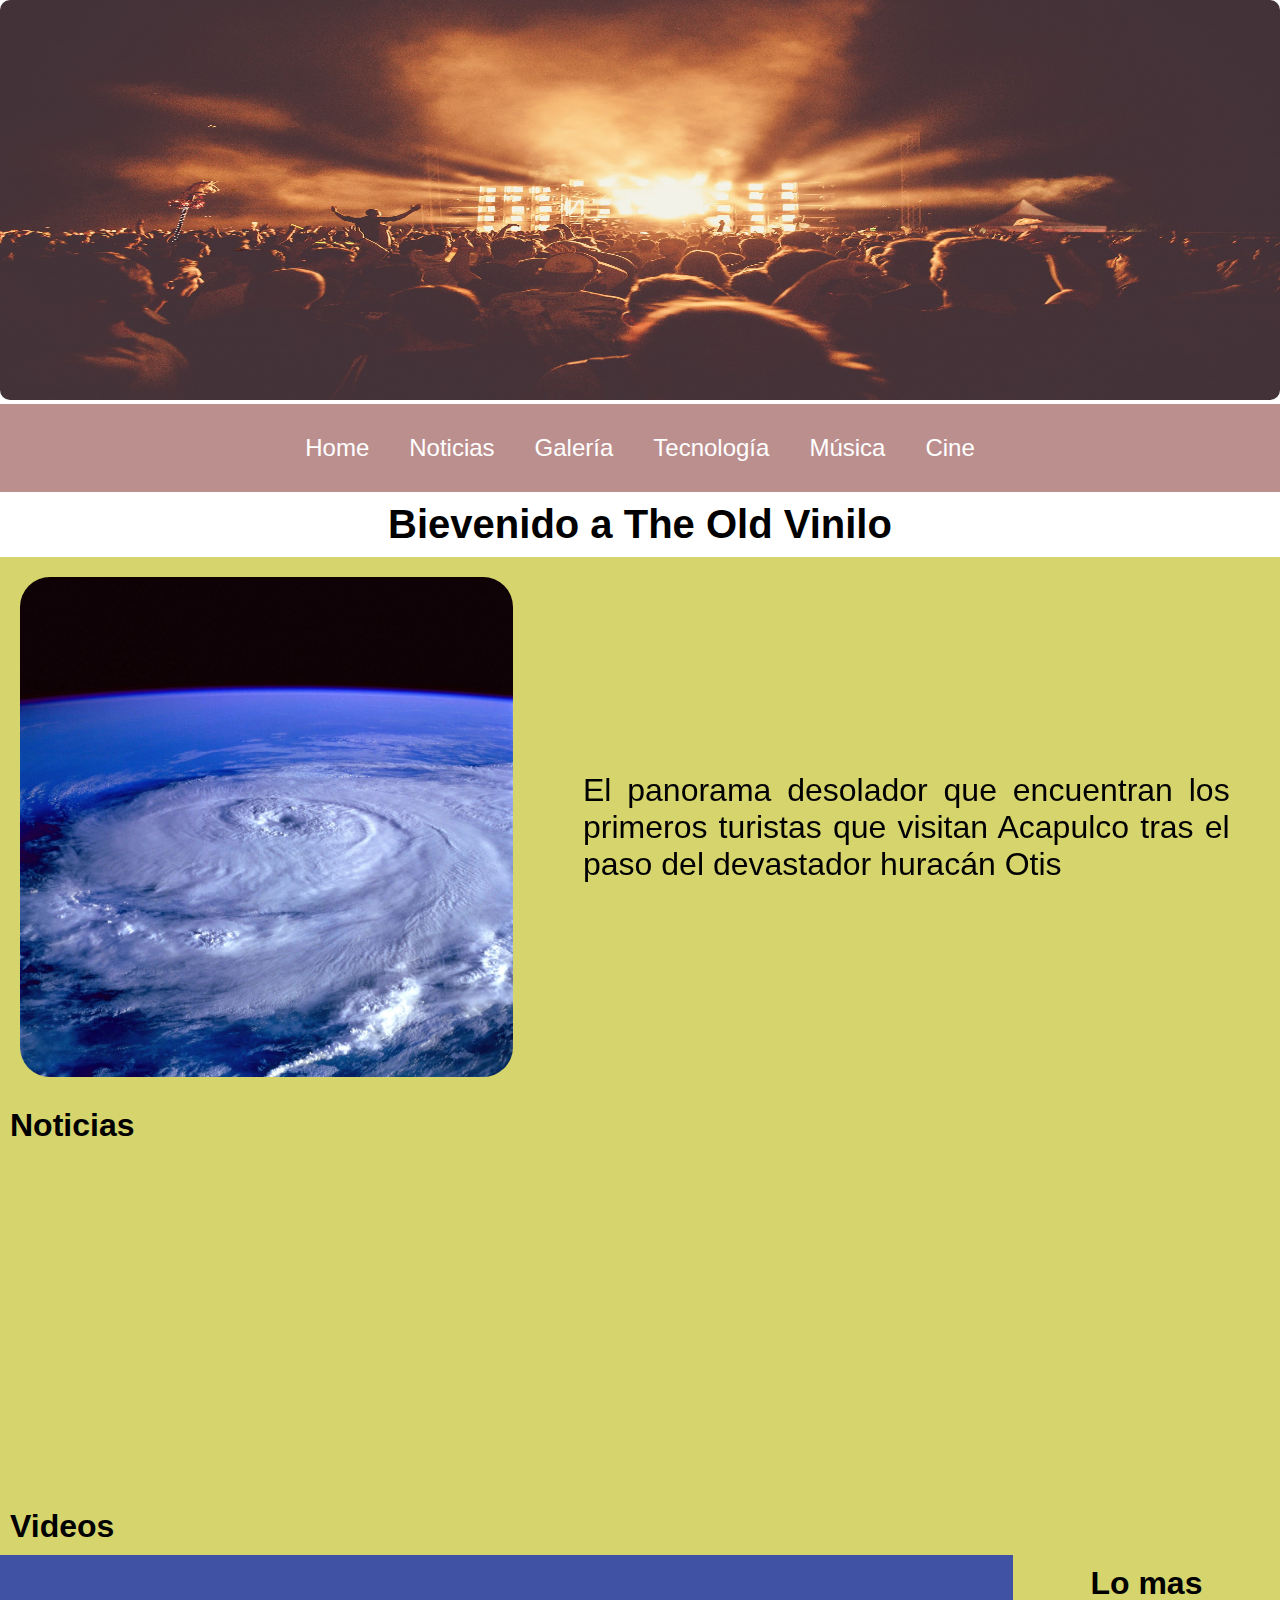
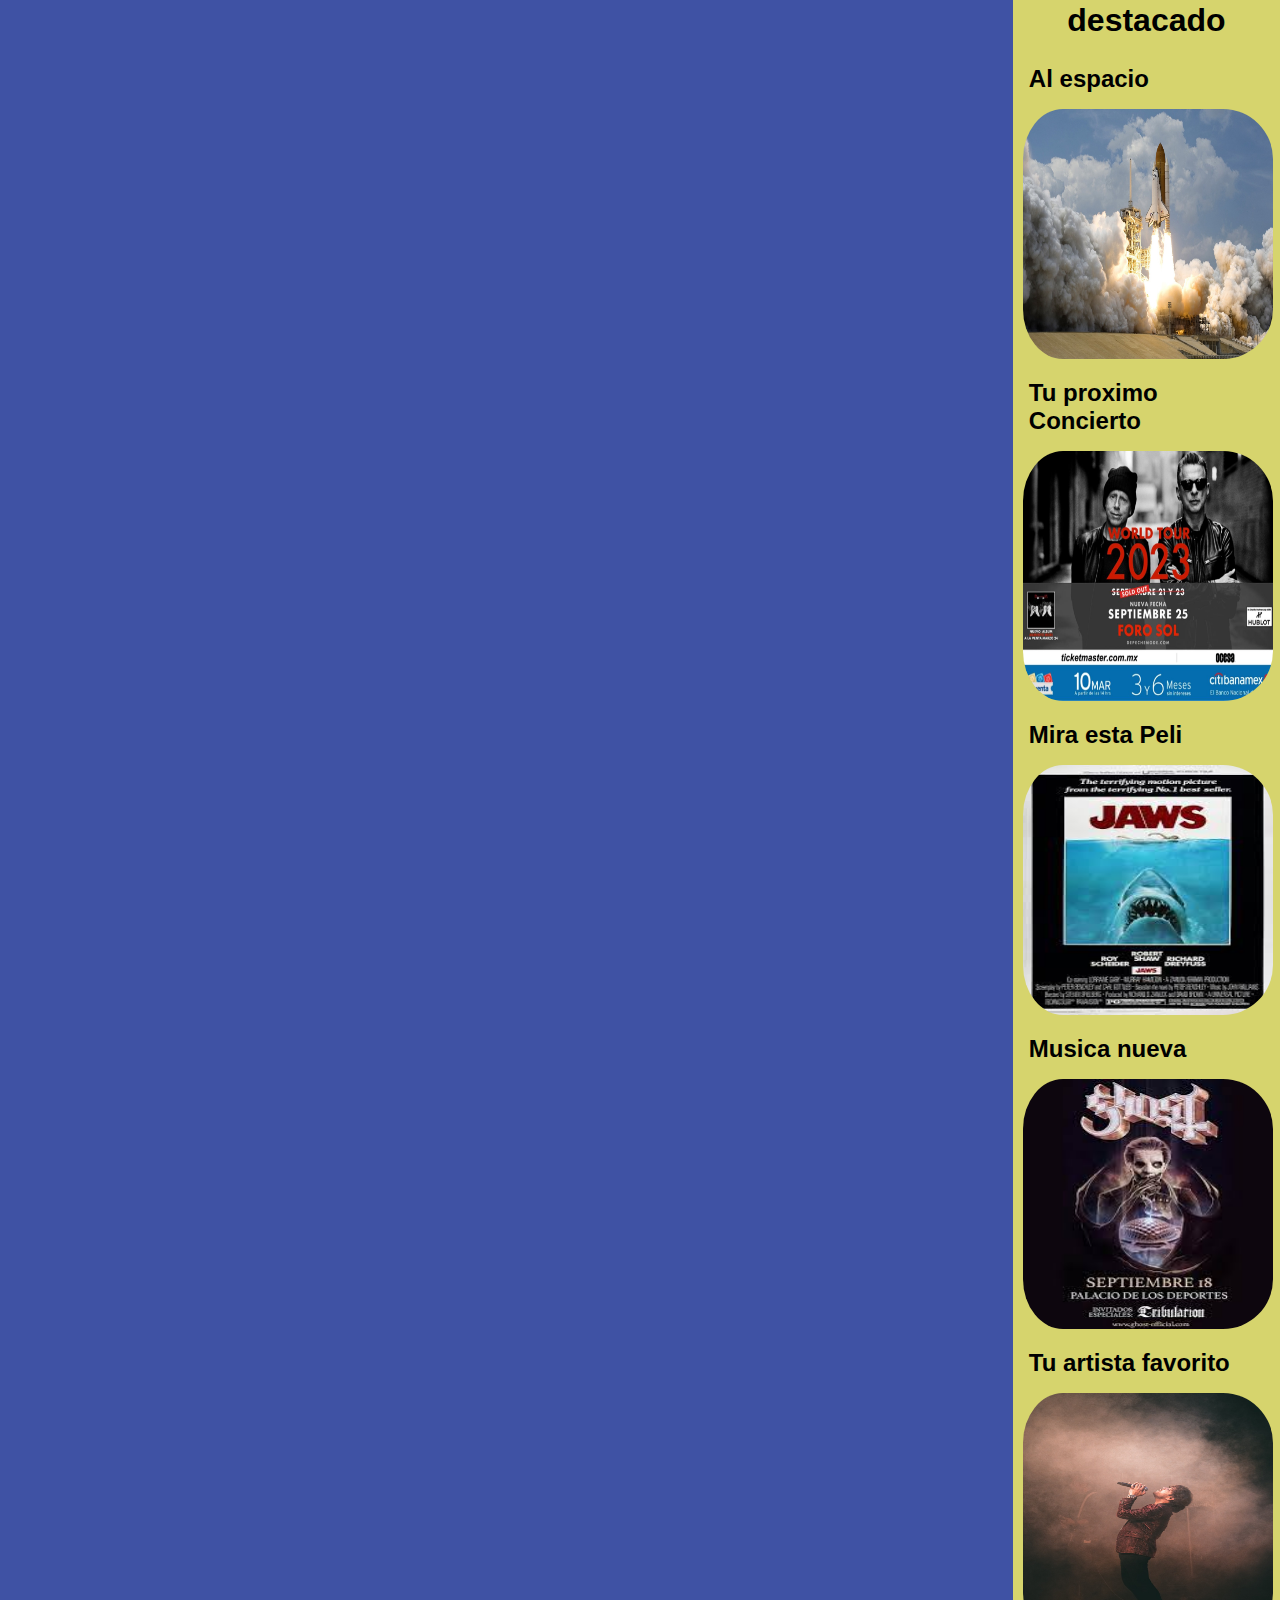
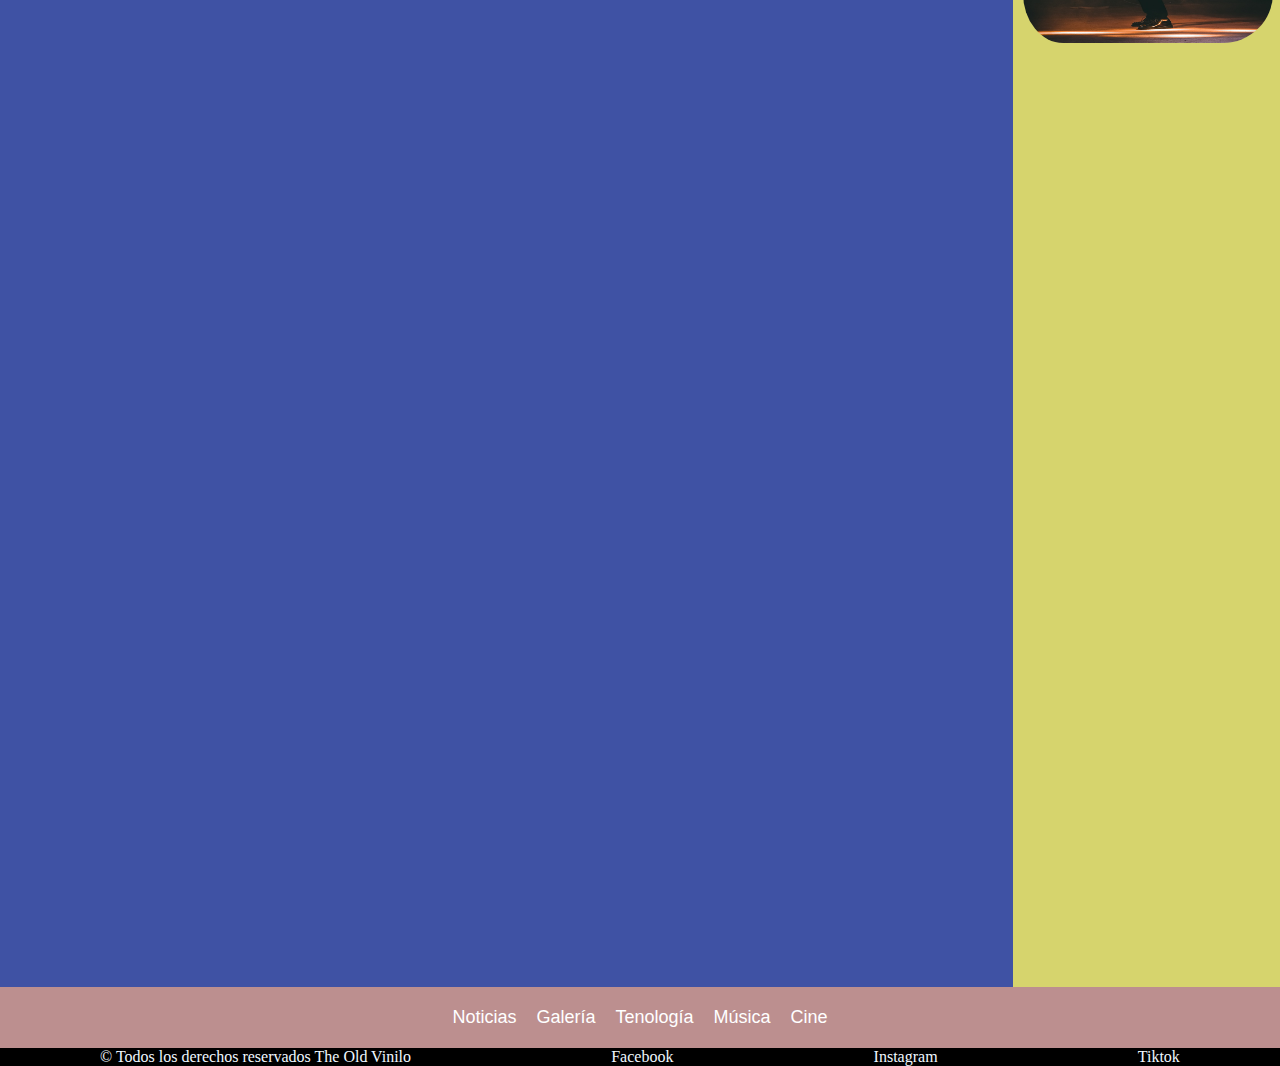
<file: index.html>
<!DOCTYPE html>
<html lang="en">
<head>
    <meta charset="UTF-8">
    <meta name="viewport" content="width=device-width, initial-scale=1.0">
    <meta name="description" content="En esta pagina se muestran video de youtube, noticias, musica, tecnologia, cine, peliculas, series, conciertos, cantantes.">
    <meta name="keywords" content="videos, youtube, noticias, musica, peliculas, series, musica, conciertos, carteles, tecnologia ">
    <title>Home</title>
    <link rel="stylesheet" href="./css/style.css">
    <link href="https://unpkg.com/aos@2.3.1/dist/aos.css" rel="stylesheet">
    <link rel="stylesheet"href="https://cdnjs.cloudflare.com/ajax/libs/animate.css/4.1.1/animate.min.css"/>
</head>
<body>
    <!-- inicia sección de navegación -->
    <header>
        <img src="./media/portada.jpg" alt="imagen encabezado">
        <nav>
            <a href="index.html">Home</a>
            <a href="./pages/Noticias.html">Noticias</a>
            <a href="./pages/Galeria.html">Galería</a>
            <a href="./pages/Tecnologia.html">Tecnología</a>
            <a href="./pages/Musica.html">Música</a>
            <a href="./pages/Cine.html">Cine</a>
        </nav>
    </header>
    <!-- fin navegación -->
    <h1 class="animate__animated animate__pulse">Bievenido a The Old Vinilo</h1>
    <!-- inicia contenido proncipal -->
    <main>
        <section>
            <div class="principal">
                <img src="./media/Huracan.jpg"data-aos="flip-right" alt="llegada huracan">
                <p data-aos="flip-down">El panorama desolador que encuentran los primeros turistas que visitan Acapulco tras el paso del devastador huracán Otis
                </>
            </div>
            <!-- comienza sección de noticias -->
        </section>
        <h2>Noticias</h2>
        <section class="tarjetas-home">
            <div class="tarjeta-home"data-aos="flip-left">
                <img src="/media/cartel1.webp" alt="Festival Tropico">
                <a href="#">Listo para el Festival Tropico, checa el cartel</a>
            </div>
            <div class="tarjeta-home"data-aos="flip-left">
                <img src="/media/cartel5.webp" alt="Festival Tropico">
                <a href="#">Listo para el Festival Tropico, checa el cartel</a>
            </div>
            <div class="tarjeta-home"data-aos="flip-left">
                <img src="/media/cartel6.webp" alt="Festival Tropico">
                <a href="#">Listo para el Festival Tropico, checa el cartel</a>
            </div>
            <div class="tarjeta-home"data-aos="flip-left">
                <img src="/media/cartel7.webp" alt="Festival Tropico">
                <a href="#">Listo para el Festival Tropico, checa el cartel</a>
            </div>
        </section>
        <!-- fin sección de noticias -->
        <h2>Videos</h2>
        <!-- inicia sección de videos y aside de noticias destacadas -->
        <section class="secvideo">
            <div  data-aos="fade-right">
                <iframe src="https://www.youtube.com/embed/ZtuFgnxQMrA" frameborder="0" ></iframe>
                <h3>Mira este trailer</h3>
                <p>Mira el nuevo trailer de la nueva pelicula de transformers, la cual se espera se estrene a finales de este año, no te la pierdas
                    ¡checa el primer vistazo! </p>
          
                <iframe src="https://www.youtube.com/embed/sg2jlO2K8r0" frameborder="0" ></iframe>
                <h3>Concierto de Metallica desde California</h3>
                <p>El concierto se celebrará en Los Ángeles, CA., en concreto, el día viernes 25 y domingo 27 de agosto de 2023 en el famoso estadio SoFi, 
                    sede de los equipos Los Angeles Rams y los Angeles Chargers.</p>
           
                <iframe src="https://www.youtube.com/embed/kcBKZYM3hkw" frameborder="0" ></iframe>
                <h3>Se intensifica huracan ¡Toma Precauciones!</h3>
                <p>El huracán Otis deja al menos 45 muertos y grandes destrozos a su paso por la ciudad de Acapulco y el estado mexicano de Guerrero.</p>
            
                <iframe src="https://www.youtube.com/embed/eVTXPUF4Oz4" frameborder="0" ></iframe>
                <h3>Escucha este clásico</h3>
                <p>A unos años de que el voalista falleciera esta cancion sigue encabezando las principales lista de reproducción
                    y por ello te lo dejamos aquí para que una vez mas la puedas escuchar.
                </p>
            </div>
            <!-- comienza aside con noticias destacadas -->
            <aside>
                <ul>
                    <h2>Lo mas destacado</h2>
                    <li>
                        <h3>Al espacio</h3>
                        <img src="./media/cohete.jpg" alt="Cohete despegando">
                    </li>
                    <li>
                        <h3>Tu proximo Concierto</h3>
                        <img src="./media/concierto2.jpg"  alt="Concierto Depeche Mode">
                    </li>
                    <li>
                        <h3>Mira esta Peli</h3>
                        <img src="./media/pelicula2.jpeg"  alt="Pelicula Tiburon">
                    </li>
                    <li>
                        <h3>Musica nueva</h3>
                        <img src="./media/concierto3.jpeg"  alt="Concierto Ghost">
                    </li>
                    <li>
                        <h3>Tu artista favorito</h3>
                        <img src="./media/cantante2.jpg"  alt="Cantante Concierto">
                    </li>
                </ul>
            </aside>
        </section>
        <!-- termina sección videos y aside -->
    </main>
    <!-- fin contenido principal -->
    <!-- inicia footer -->
    <footer>
        <div>
            <nav>
                <a href="./pages/Noticias.html">Noticias</a>
                <a href="./pages/Galeria.html">Galería</a>
                <a href="./pages/Tenología.html">Tenología</a>
                <a href="./pages/Musica.html">Música</a>
                <a href="./pages/Cine.html">Cine</a>
            </nav>
        </div>
        <div class="copy">
            &copy; Todos los derechos reservados The Old Vinilo 
            <a href="#">Facebook</a>
            <a href="#">Instagram</a>
            <a href="#">Tiktok</a>
        </div>
    </footer>
    <!-- termina footer -->

    <!-- script de funcionalidades de animaciones -->
    <script src="https://unpkg.com/aos@2.3.1/dist/aos.js"></script>
    <script>
        AOS.init();
      </script>
      <!-- termina scripts animaciones -->
</body>
</html>
</file>
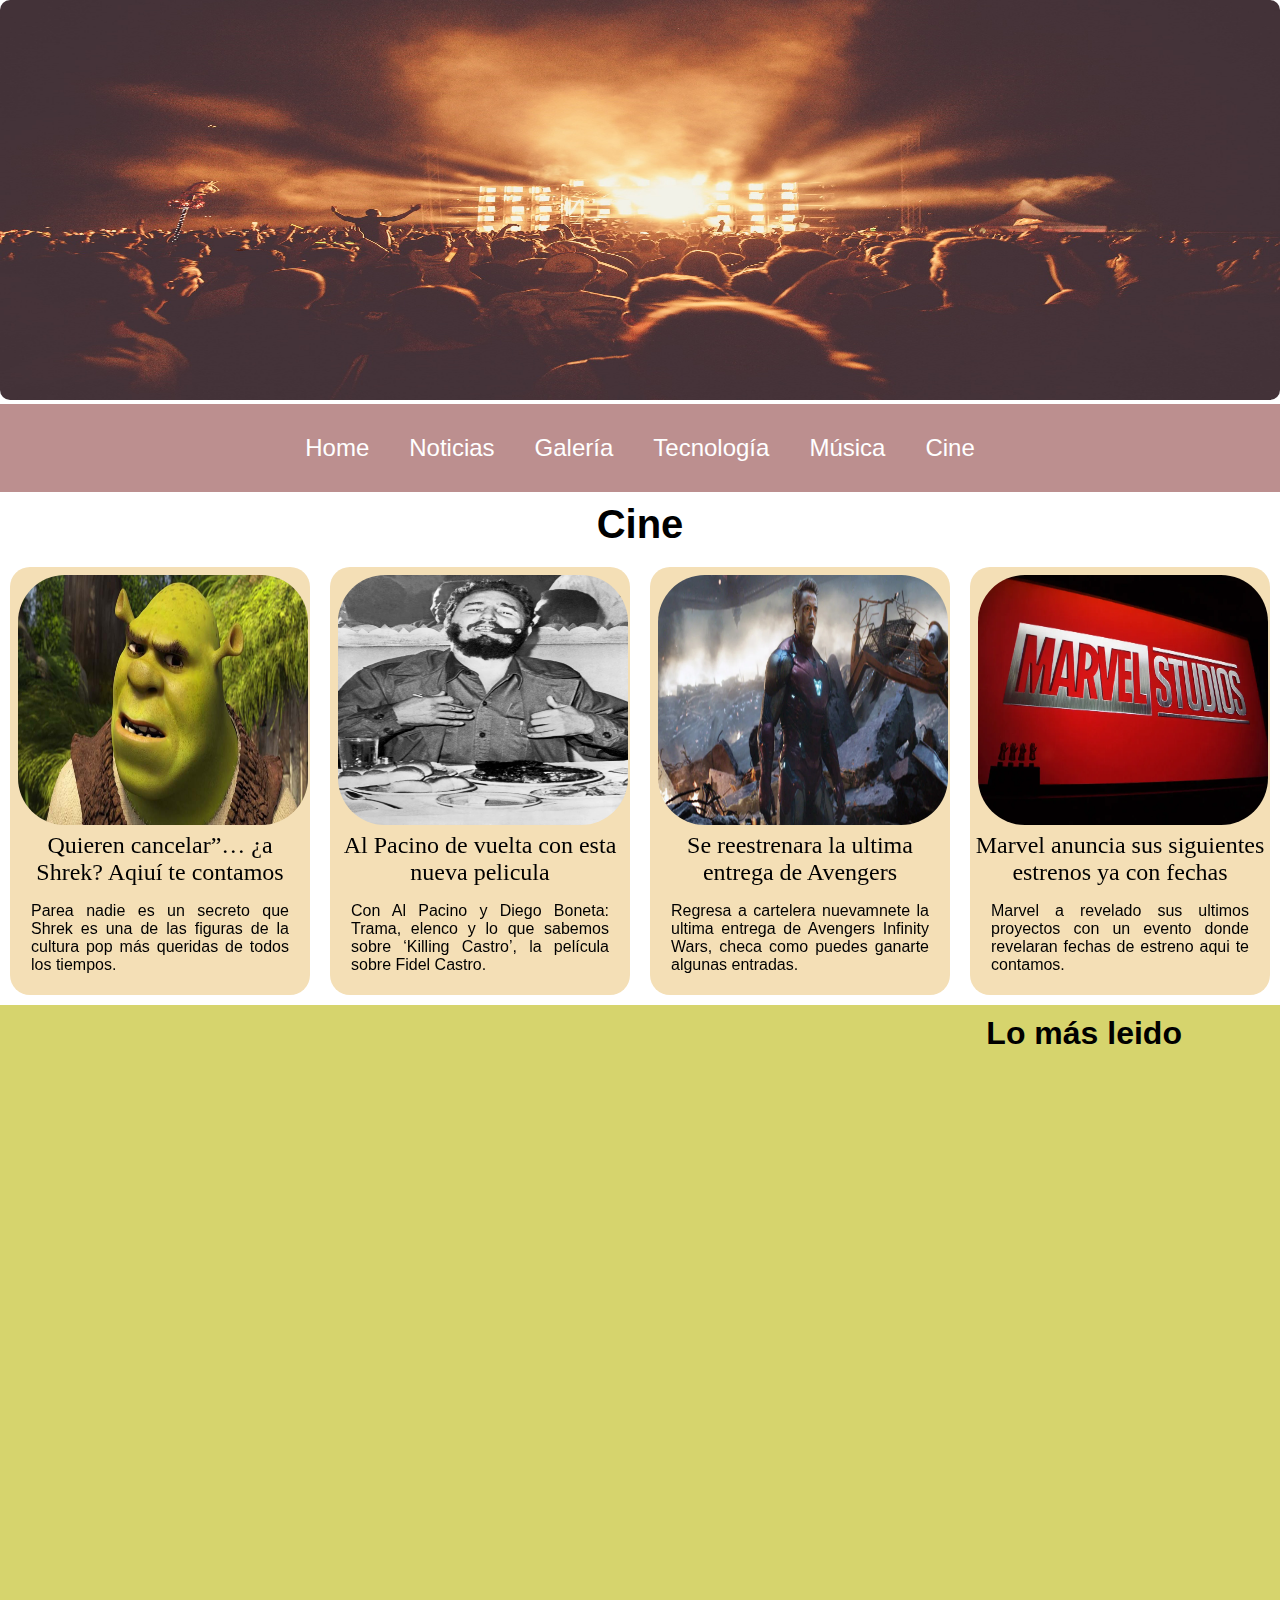
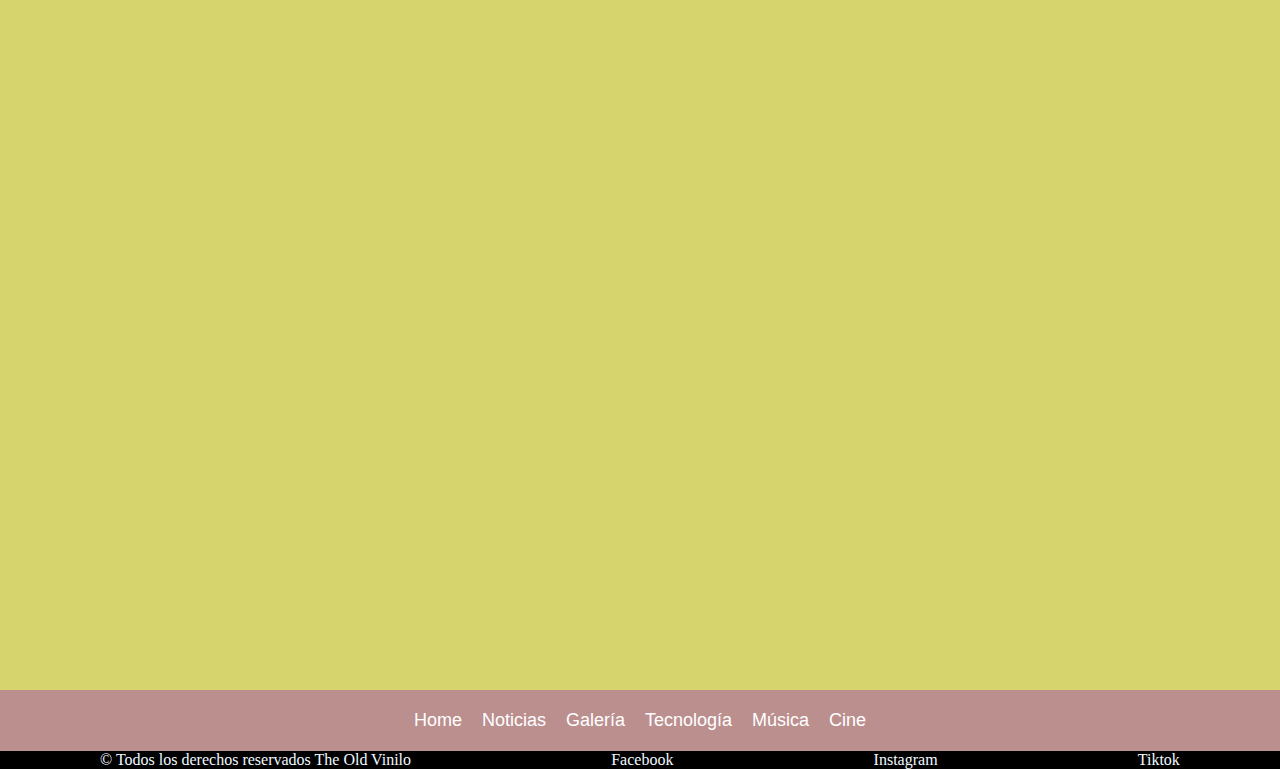
<file: pages/Cine.html>
<!DOCTYPE html>
<html lang="en">
<head>
    <meta charset="UTF-8">
    <meta name="viewport" content="width=device-width, initial-scale=1.0">
    <meta name="description" content="Esta pagina se muestran las ultimas actualizaciones en cuanto cine, peliculas, series, actores, estrenos">
    <meta name="keywords" content="Estrenos peliculas, temporadas, series, netflix, prime, marvel, spiderman, Al pacino, Shrek, trailers peliculas 2023 ">
    <title>Cine</title>
    <link rel="stylesheet" href="../css/style.css">
    <link href="https://unpkg.com/aos@2.3.1/dist/aos.css" rel="stylesheet">
    <link rel="stylesheet"href="https://cdnjs.cloudflare.com/ajax/libs/animate.css/4.1.1/animate.min.css"/>
</head>
<body>
    <!-- inicia sección de navegación -->
    <header>
        <img src="../media/portada.jpg" alt="encabezado">
        <nav>
            <a href="../index.html">Home</a>
            <a href="Noticias.html">Noticias</a>
            <a href="Galeria.html">Galería</a>
            <a href="Tecnologia.html">Tecnología</a>
            <a href="Musica.html">Música</a>
            <a href="Cine.html">Cine</a>
        </nav>
    </header>
    <!-- fin navegación -->
    <h1 class="animate__animated animate__pulse">Cine</h1>
    <!-- comienza sección noticias principales cine -->
    <section class="tarjetas-cine">
        <div class="tarjeta-cine"data-aos="flip-left">
            <img src="/media/peliculas1.webp" alt="Shrek">
            <a href="#">Quieren cancelar”… ¿a Shrek? Aqiuí te contamos</a>
            <p>Parea nadie es un secreto que Shrek es una de las figuras de la cultura pop más queridas de todos los tiempos.</p>
        </div>
        <div class="tarjeta-cine"data-aos="flip-left">
            <img src="/media/peliculas2.webp" alt="Fidel Castro">
            <a href="#">Al Pacino de vuelta con esta nueva pelicula</a>
            <p>Con Al Pacino y Diego Boneta: Trama, elenco y lo que sabemos sobre ‘Killing Castro’, la película 
                sobre Fidel Castro.
            </p>
        </div>
        <div class="tarjeta-cine"data-aos="flip-left">
            <img src="/media/peliculas3.webp" alt="Iron Man">
            <a href="#">Se reestrenara la ultima entrega de Avengers</a>
            <p>Regresa a cartelera nuevamnete la ultima entrega de Avengers Infinity Wars, checa
                como puedes ganarte algunas entradas.
            </p>
        </div>
        <div class="tarjeta-cine"data-aos="flip-left">
            <img src="/media/peliculas4.webp" alt="Marvel Studios">
            <a href="#">Marvel anuncia sus siguientes estrenos ya con fechas</a>
            <p>Marvel a revelado sus ultimos proyectos con un evento donde revelaran fechas de 
                estreno aqui te contamos.
            </p>
        </div>
    </section>
    <!-- termina sección de noticias principales cine -->
    
    <!-- comienza contenido de noticias -->
    <main class="contenido-noticias">
        <ul>
            <li class="tarjeta"data-aos="fade-right">
                    <img src="../media/peliculas5.webp"  alt="pelicula intensamente">
                    <a href="#">
                        <h3 >Spiderverse confirmado</h3>
                    </a>
                    <p>Recientemente se filtro la noticia de que la nueva pelicula de spiderman reuniria
                        las tres versiones de las peliculas anteriores, estamos ansiosos por el estrno de
                        esta nueva cinta.
                    </p>
                    <button class="">Continuar leyendo...</button>
                </li>
                <li class="tarjeta" data-aos="fade-right">
                    <img src="../media/peliculas6.webp"  alt="Pelicula tiburon">
                    <a href="">
                        <h3>The Boys nueva temporada</h3>
                    </a>
                    <p>Por fin la espera termino, apunta en tu calendario la siguiente fecha por que la
                        nueva temporada de The Boys llega a prime este 5 de diciembre, así que ve 
                        comprando palomitas.
                    </p>
                    <button class="">Continuar leyendo...</button>
                </li>
                <li class="tarjeta" data-aos="fade-right">
                    <a href="">
                        <h3 >Nueva pelicula de Suicide Squad</h3>
                    </a>
                    <img src="../media/peliculas7.jpg"  alt="Pelicula Exorcista">
                    <p >Se ha revelado que Warner Brothers ya esta trabajando en el nuevo guión para la siguiente
                        pelicula de Escuadrón Suicida, confirmando que la mayoría de los personajes se mantienen.
                    </p>
                    <button class="">Continuar leyendo...</button>
                </li>
                <li class="tarjeta" data-aos="fade-right">
                    <a href="">
                        <h3>Se estrena nueva serie animada</h3>
                    </a>
                    <img src="../media/peliculas9.webp"  alt="Despegue Cohete">
                    <p>Ya se habían tardado, WB revela que estan trabajando en una serie animada del Escuadron Suicida, una vez más
                        la serie se centrara en los acontecimientos de la primera entrega, sin embargo con una trama mas cruda
                        y sangrienta.
                    </p>
                    <button class="">Continuar leyendo...</button>
                </li>
                <li class="tarjeta" data-aos="fade-right">
                    <a href="">
                        <h3>Mad Max estrenara pelicula nueva</h3>
                    </a>
                    <img src="../media/peliculas10.webp"  alt="incendio bosque">
                    <p>Confirman que la nueva pelicula de la saga de Mad Max ya esta terminada y lista para el proximo
                        estreno en cines, solo faltan algunos toques en la edición y estara listo para ver una vez más a 
                        Anya Taylor.
                    </p>
                    <button class="">Continuar leyendo...</button>
                </li>
        </ul>    
         <!-- comienza aside con noticias destacadas -->
        <aside>
            <ol start="1" class="lista-noticias">
                <h2>Lo más leido</h2>
                <li data-aos="flip-down">
                    <a href="#">
                        <h3>De The Wailers a leyenda: Checa el tráiler de ‘One Love’, la película biográfica de Bob Marley</h3>
                    </a>
                </li>
                <li data-aos="flip-down">
                    <a href="#">
                        <h3>¿No es para tanto? Greta Gerwig y Noah Baumbach responden a las críticas “anti-hombres” sobre ‘Barbie’</h3>
                    </a>    
                </li>
                <li data-aos="flip-down">
                    <a href="#">
                        <h3> 
                            Checa a Jodie Foster en el nuevo tráiler de ‘True Detective: Night Country’</h3>
                    </a>
                </li>
                <li data-aos="flip-down">
                    <a href="#">
                        <h3> Checa el tráiler, trama y fecha de estreno de ‘Godzilla x Kong: The New Empire’</h3>
                    </a>
                </li>
                <li data-aos="flip-down">
                    <a href="#">
                        <h3> Es oficial: El Iron Man de Robert Downey Jr. no regresará al MCU</h3>
                    </a>
                </li>
                <li data-aos="flip-down">
                    <a href="#">
                        <h3> ¡Atentos! Estas son las series y estrenos de Prime Video para 2024</h3>
                    </a>
                </li>
                <li data-aos="flip-down">
                    <a href="#">
                        <h3>¡Aleluya! Mira el trailer de la nueva temporada de The Boys</h3>
                    </a>
                </li>
                <li data-aos="flip-down">
                    <a href="#">
                        <h3>Grok AI: ¿Qué es y cómo usar la IA de X lanzada por Elon Musk?</h3>
                    </a>
                </li>
                <li data-aos="flip-down">
                    <a href="#">
                        <h3>Checa el espectacular primer tráiler de la serie de ‘Fallout’</h3>
                    </a>
                </li>
                <li data-aos="flip-down">
                    <a href="#">
                        <h3>Checa el brutal tráiler del anime ‘Suicide Squad: ISEKAI’ con todo y Harley Quinn</h3>
                    </a>
                </li>
                <li data-aos="flip-down">
                    <a href="#">
                        <h3>La Reina Isabel cuestiona su propio legado en el tráiler del final de ‘The Crown’</h3>
                    </a>
                </li>
            </ol>
        </aside>    
        <!-- termina sección videos y aside -->
    </main>
    <!-- termina el contenido principal -->

    <!-- inicia footer -->
    <footer>
        <div>
            <nav>
                <a href="../index.html">Home</a>
            <a href="Noticias.html">Noticias</a>
            <a href="Galeria.html">Galería</a>
            <a href="Tecnologia.html">Tecnología</a>
            <a href="Musica.html">Música</a>
            <a href="Cine.html">Cine</a>
            </nav>
        </div>
        <div class="copy">
            &copy; Todos los derechos reservados The Old Vinilo 
            <a href="#">Facebook</a>
            <a href="#">Instagram</a>
            <a href="#">Tiktok</a>
        </div>
    </footer>
    <!-- termina footer -->
    <!-- script de funcionalidades de animaciones -->
    <script src="https://unpkg.com/aos@2.3.1/dist/aos.js"></script>
    <script>
        AOS.init();
      </script>
      <!-- termina scripts animaciones -->
</body>
</html>
</file>
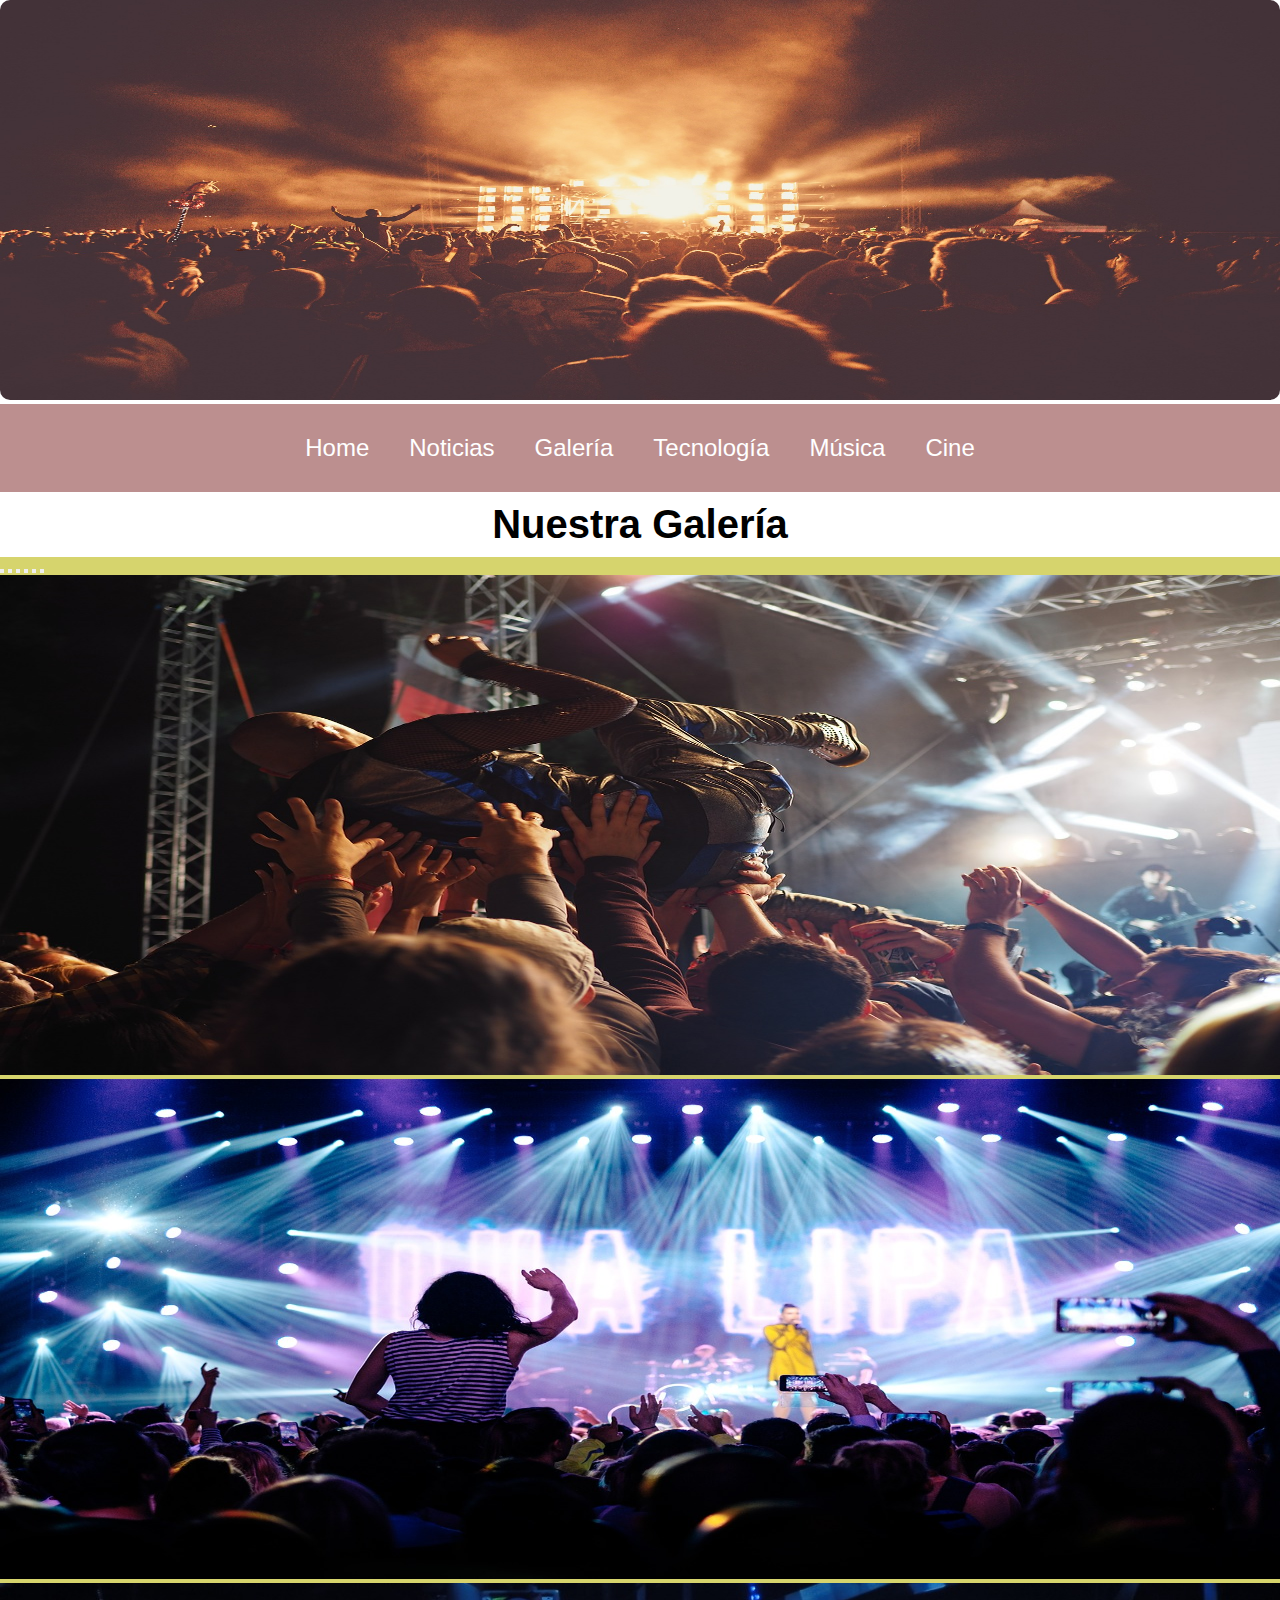
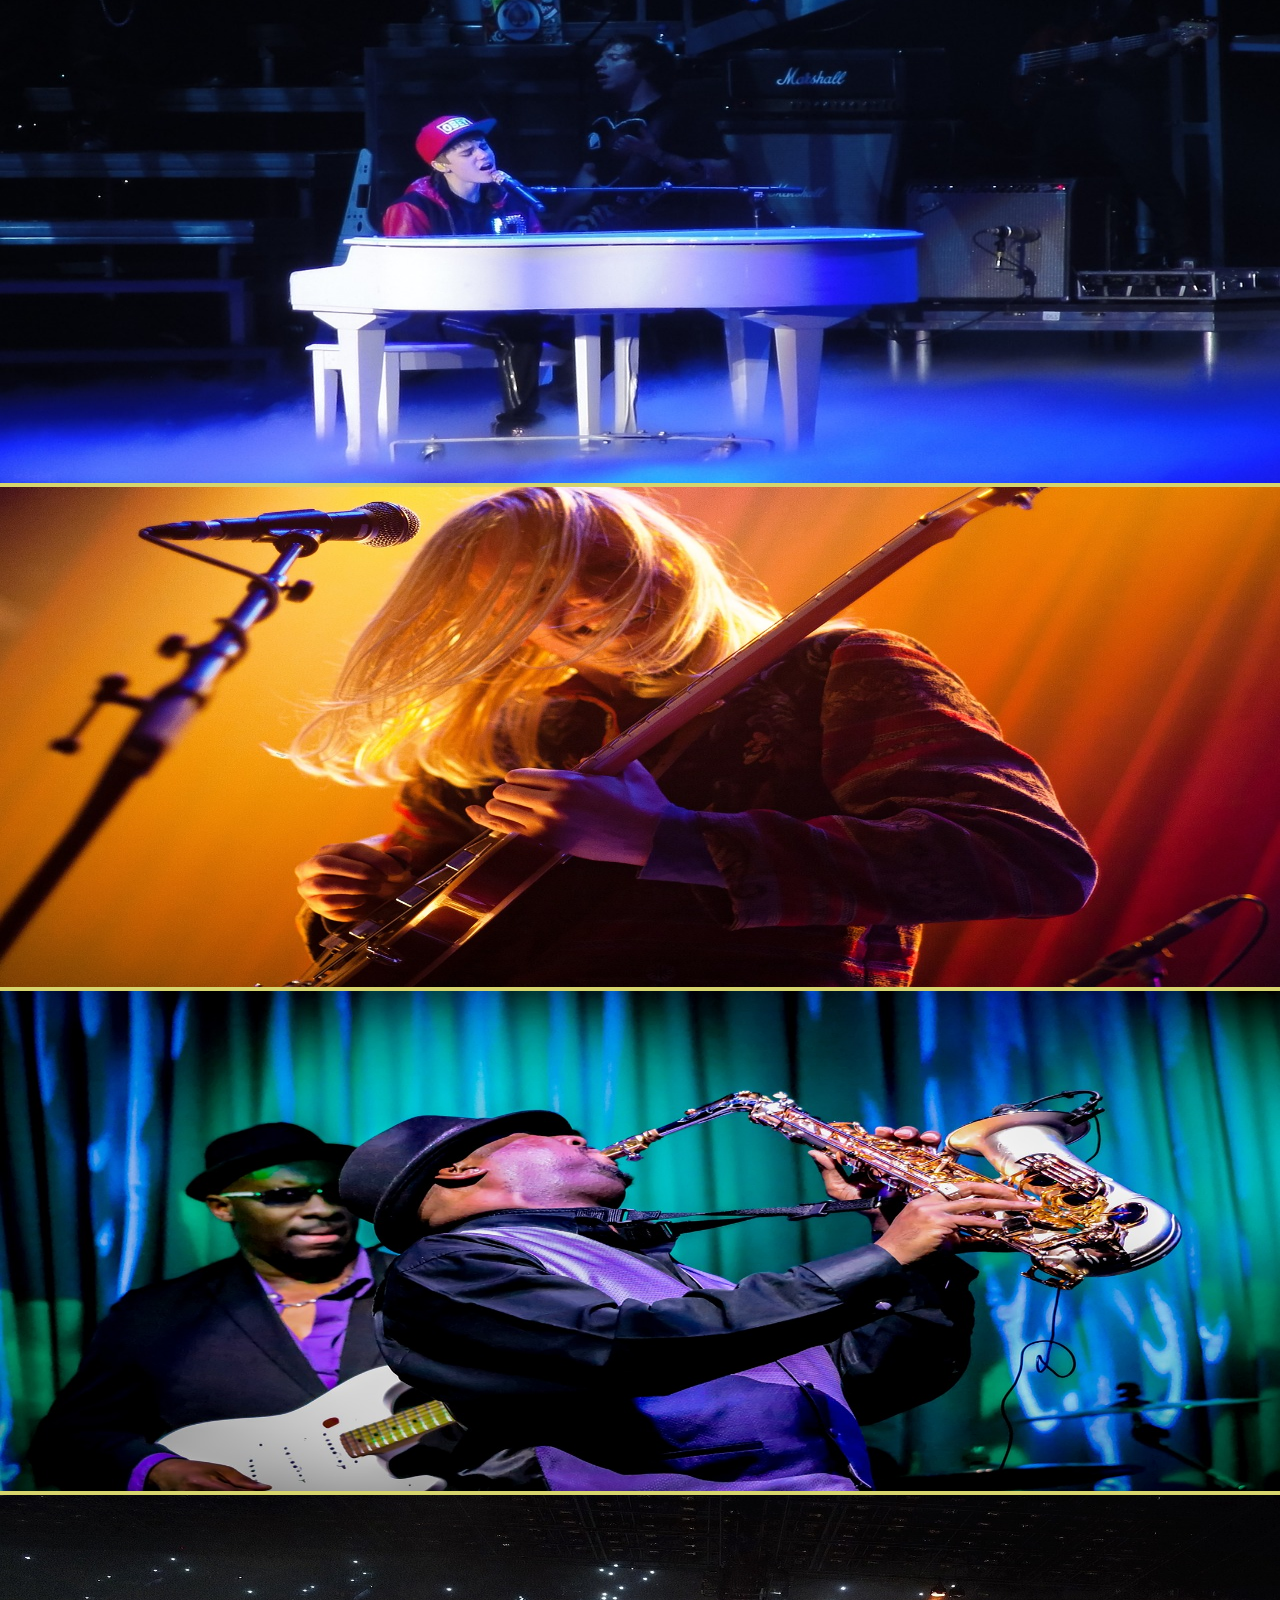
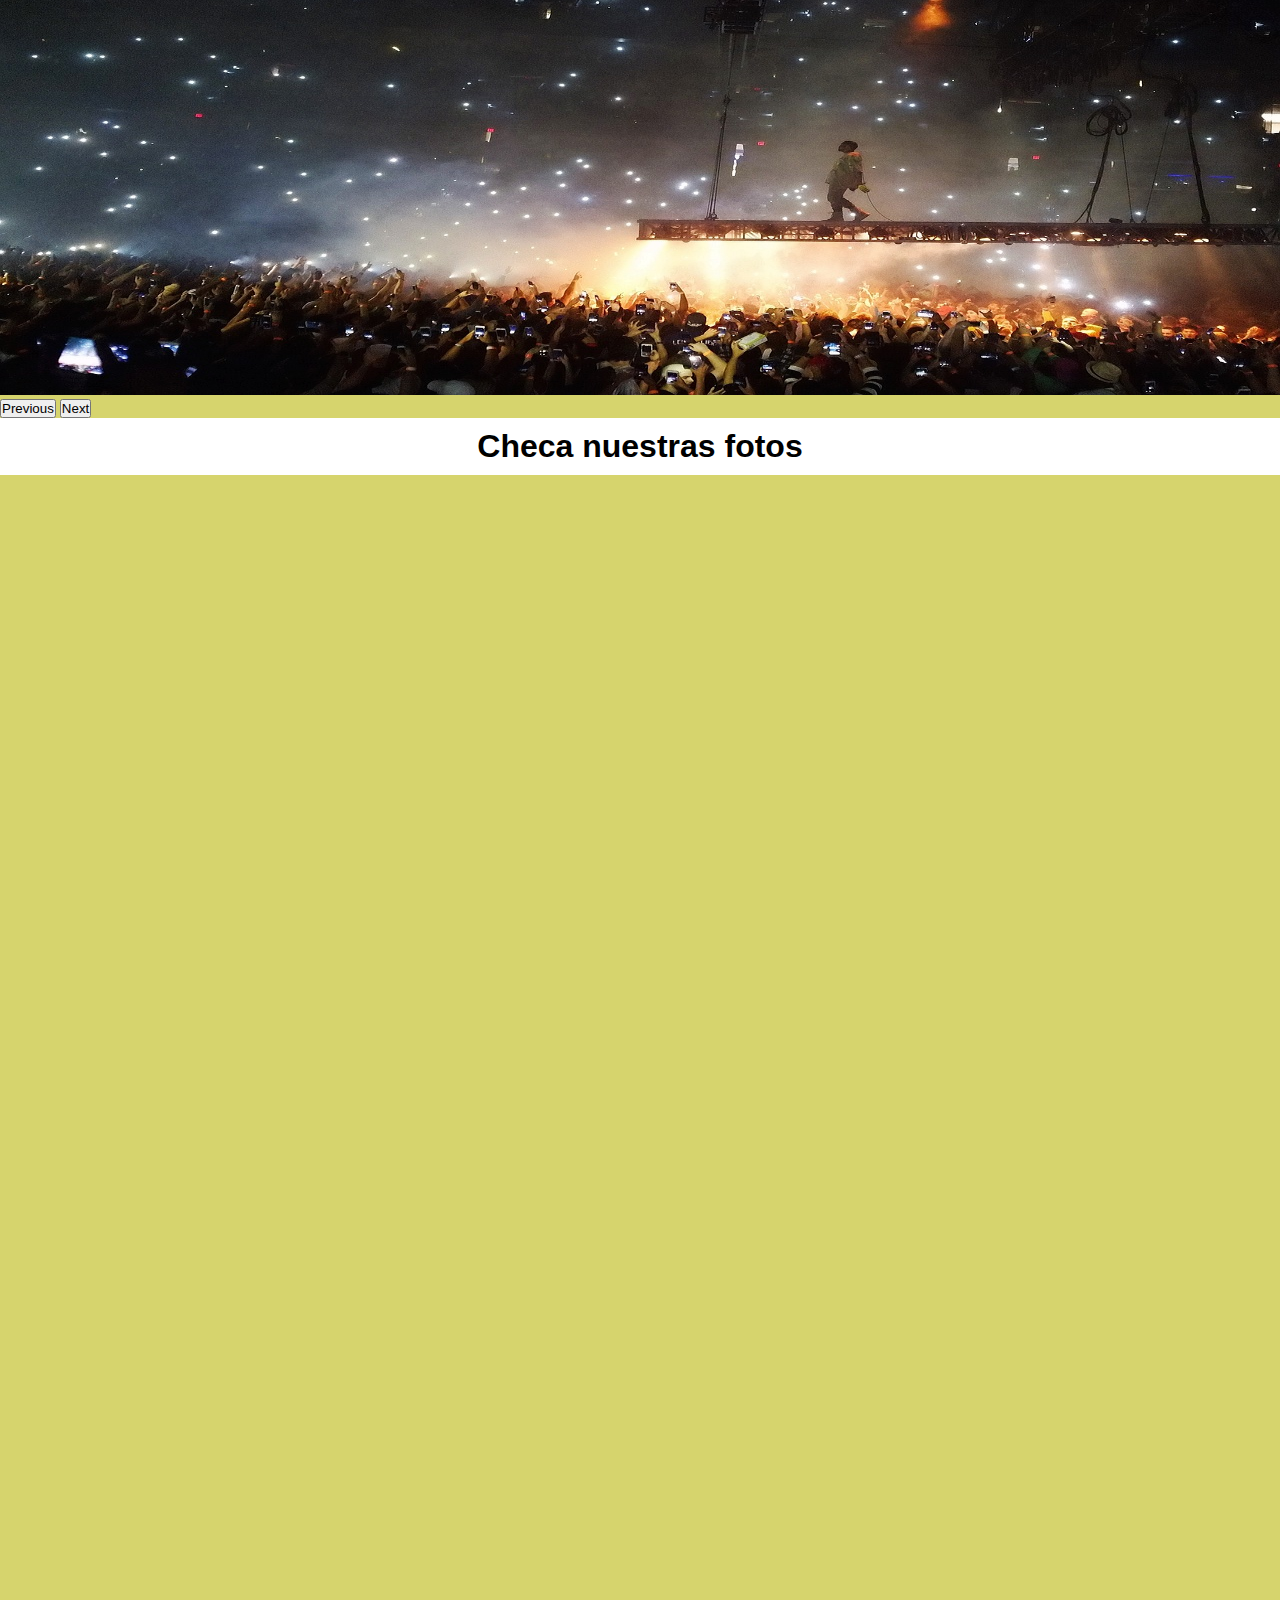
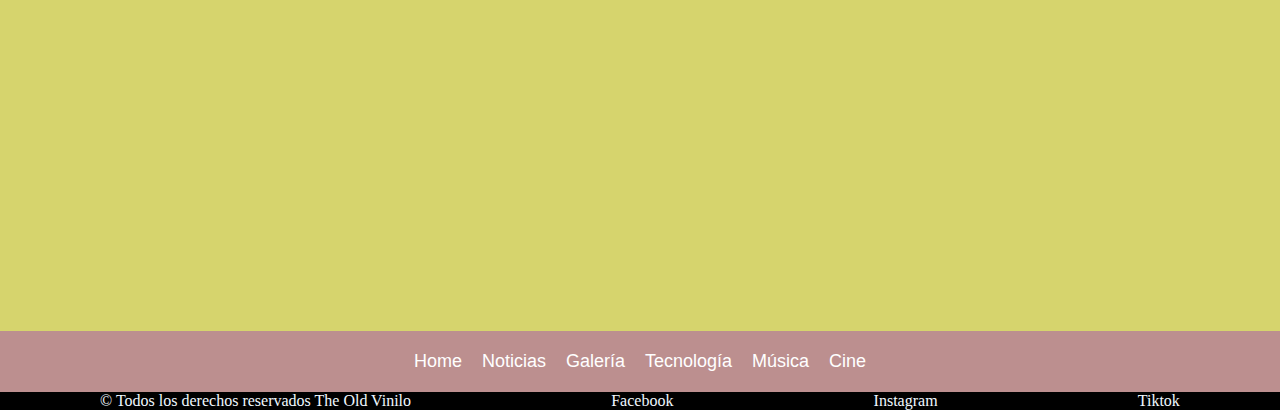
<file: pages/Galeria.html>
<!DOCTYPE html>
<html lang="en">
<head>
    <meta charset="UTF-8">
    <meta name="viewport" content="width=device-width, initial-scale=1.0">
    <meta name="description" content="Esta pagina muestra galeria de fotos donde aparecen cantantes, musicos, carteles peliculas, conciertos">
    <meta name="keywords" content="conciertos, artistas, escenarios, multitud, peliculas, series, desastres naturales,pianista, saxofonista, guitarrista ">
    <title>Galería</title>
    <link rel="stylesheet" href="../css/style.css">
    <link href="https://cdn.jsdelivr.net/npm/bootstrap@5.0.2/dist/css/bootstrap.min.css" rel="stylesheet" integrity="sha384-EVSTQN3/azprG1Anm3QDgpJLIm9Nao0Yz1ztcQTwFspd3yD65VohhpuuCOmLASjC" crossorigin="anonymous">
    <link href="https://unpkg.com/aos@2.3.1/dist/aos.css" rel="stylesheet">
    <link rel="stylesheet"href="https://cdnjs.cloudflare.com/ajax/libs/animate.css/4.1.1/animate.min.css"/>
</head>
<body>
    <!-- inicia sección de navegación -->
    <header>
        <img src="../media/portada.jpg" alt="encabezado concierto">
        <nav>
            <a href="../index.html">Home</a>
            <a href="Noticias.html">Noticias</a>
            <a href="Galeria.html">Galería</a>
            <a href="Tecnologia.html">Tecnología</a>
            <a href="Musica.html">Música</a>
            <a href="Cine.html">Cine</a>
        </nav>
    </header>
    <!-- fin navegación -->
    <h1 class="animate__animated animate__pulse">Nuestra Galería</h1>
    <!-- comienza sección carrusel -->
    <main>
        <div id="carouselExampleIndicators" class="carousel slide">
            <div class="carousel-indicators">
              <button type="button" data-bs-target="#carouselExampleIndicators" data-bs-slide-to="0" class="active" aria-current="true" aria-label="Slide 1"></button>
              <button type="button" data-bs-target="#carouselExampleIndicators" data-bs-slide-to="1" aria-label="Slide 2"></button>
              <button type="button" data-bs-target="#carouselExampleIndicators" data-bs-slide-to="2" aria-label="Slide 3"></button>
              <button type="button" data-bs-target="#carouselExampleIndicators" data-bs-slide-to="3" aria-label="Slide 4"></button>
              <button type="button" data-bs-target="#carouselExampleIndicators" data-bs-slide-to="4" aria-label="Slide 5"></button>
              <button type="button" data-bs-target="#carouselExampleIndicators" data-bs-slide-to="5" aria-label="Slide 6"></button>
            </div>
            <div class="carousel-inner">
              <div class="carousel-item active">
                <img src="../media/galeria1.jpg" class="img-carrusel" alt="cantante multitud">
              </div>
              <div class="carousel-item">
                <img src="../media/galeria2.jpg" class="img-carrusel" alt="Dua Lipa">
              </div>
              <div class="carousel-item">
                <img src="../media/galeria3.jpg" class="img-carrusel" alt="Pianista">
              </div>
              <div class="carousel-item">
                <img src="../media/galeria4.jpg" class="img-carrusel" alt="Guitarrista">
              </div>
              <div class="carousel-item">
                <img src="../media/galeria5.jpg" class="img-carrusel" alt="Saxofonista">
              </div>
              <div class="carousel-item">
                <img src="../media/galeria6.jpg" class="img-carrusel" alt="Concierto Travis">
              </div>
            </div>
            <button class="carousel-control-prev" type="button" data-bs-target="#carouselExampleIndicators" data-bs-slide="prev">
              <span class="carousel-control-prev-icon" aria-hidden="true"></span>
              <span class="visually-hidden">Previous</span>
            </button>
            <button class="carousel-control-next" type="button" data-bs-target="#carouselExampleIndicators" data-bs-slide="next">
              <span class="carousel-control-next-icon" aria-hidden="true"></span>
              <span class="visually-hidden">Next</span>
            </button>
          </div>
    </main>
    <!-- termina sección carrusel -->

    <!-- Comienza sección de fotos -->
    <section>
      <h2>Checa nuestras fotos</h2>
      <!-- comienza contenido de fotos -->
      <main class="galeria">
          <div data-aos="flip-right">
              <img class="img-propia" src="../media/cantante.jpg" alt=" cantante 2">
          </div>
          <div data-aos="flip-right">
              <img class="img-propia" src="../media/cantante2.jpg" alt=" cantante 2">
          </div>
          <div data-aos="flip-right">
              <img class="img-propia" src="../media/concierto1.jpeg" alt=" cantante 2">
          </div>
          <div data-aos="flip-right">
              <img class="img-propia" src="../media/concierto2.jpg" alt=" cantante 2">
          </div>
          <div data-aos="flip-right">
              <img class="img-propia" src="../media/concierto3.jpeg" alt=" cantante 2">
          </div>
          <div data-aos="flip-right">
              <img class="img-propia" src="../media/serie1.jpg" alt=" cantante 2">
          </div>
          <div data-aos="flip-right">
              <img class="img-propia" src="../media/serie2.jpg" alt=" cantante 2">
          </div>
          <div data-aos="flip-right">
              <img class="img-propia" src="../media/cohete.jpg" alt=" cantante 2">
          </div>
          <div data-aos="flip-right">
              <img class="img-propia" src="../media/sequia.jpg" alt=" cantante 2">
          </div>
          <div data-aos="flip-right">
              <img class="img-propia" src="../media/serie3.jpg" alt=" cantante 2">
          </div>
          <div data-aos="flip-right">
              <img class="img-propia" src="../media/galeria7.jpg" alt=" cantante 2">
          </div>
          <div data-aos="flip-right">
              <img class="img-propia" src="../media/pelicula2.jpeg" alt=" cantante 2">
          </div>
          <div data-aos="flip-right">
              <img class="img-propia" src="../media/galeria6.jpg" alt=" cantante 2">
          </div>
          <div data-aos="flip-right">
              <img class="img-propia" src="../media//pelicula4.jpg" alt=" cantante 2">
          </div>
      </main>
      <!-- termina contenido de fotos -->
  </section>
  <!-- Termina sección de fotos -->

  <!-- inicia footer -->
    <footer class="pt-2">
        <div>
            <nav>
                <a href="../index.html">Home</a>
                <a href="Noticias.html">Noticias</a>
                <a href="Galeria.html">Galería</a>
                <a href="Tecnologia.html">Tecnología</a>
                <a href="Musica.html">Música</a>
                <a href="Cine.html">Cine</a>
            </nav>
        </div>
        <div class="copy">
            &copy; Todos los derechos reservados The Old Vinilo 
            <a href="#">Facebook</a>
            <a href="#">Instagram</a>
            <a href="#">Tiktok</a>
        </div>
    </footer>
    <!-- termina footer -->
    <!-- script de funcionalidades de animaciones -->
    <script src="https://cdn.jsdelivr.net/npm/@popperjs/core@2.11.8/dist/umd/popper.min.js" integrity="sha384-I7E8VVD/ismYTF4hNIPjVp/Zjvgyol6VFvRkX/vR+Vc4jQkC+hVqc2pM8ODewa9r" crossorigin="anonymous"></script>
    <script src="https://cdn.jsdelivr.net/npm/bootstrap@5.3.2/dist/js/bootstrap.min.js" integrity="sha384-BBtl+eGJRgqQAUMxJ7pMwbEyER4l1g+O15P+16Ep7Q9Q+zqX6gSbd85u4mG4QzX+" crossorigin="anonymous"></script>
    <script src="https://unpkg.com/aos@2.3.1/dist/aos.js"></script>
    <script>
        AOS.init();
      </script>
      <!-- termina scripts animaciones -->
</body>
</html>
</file>
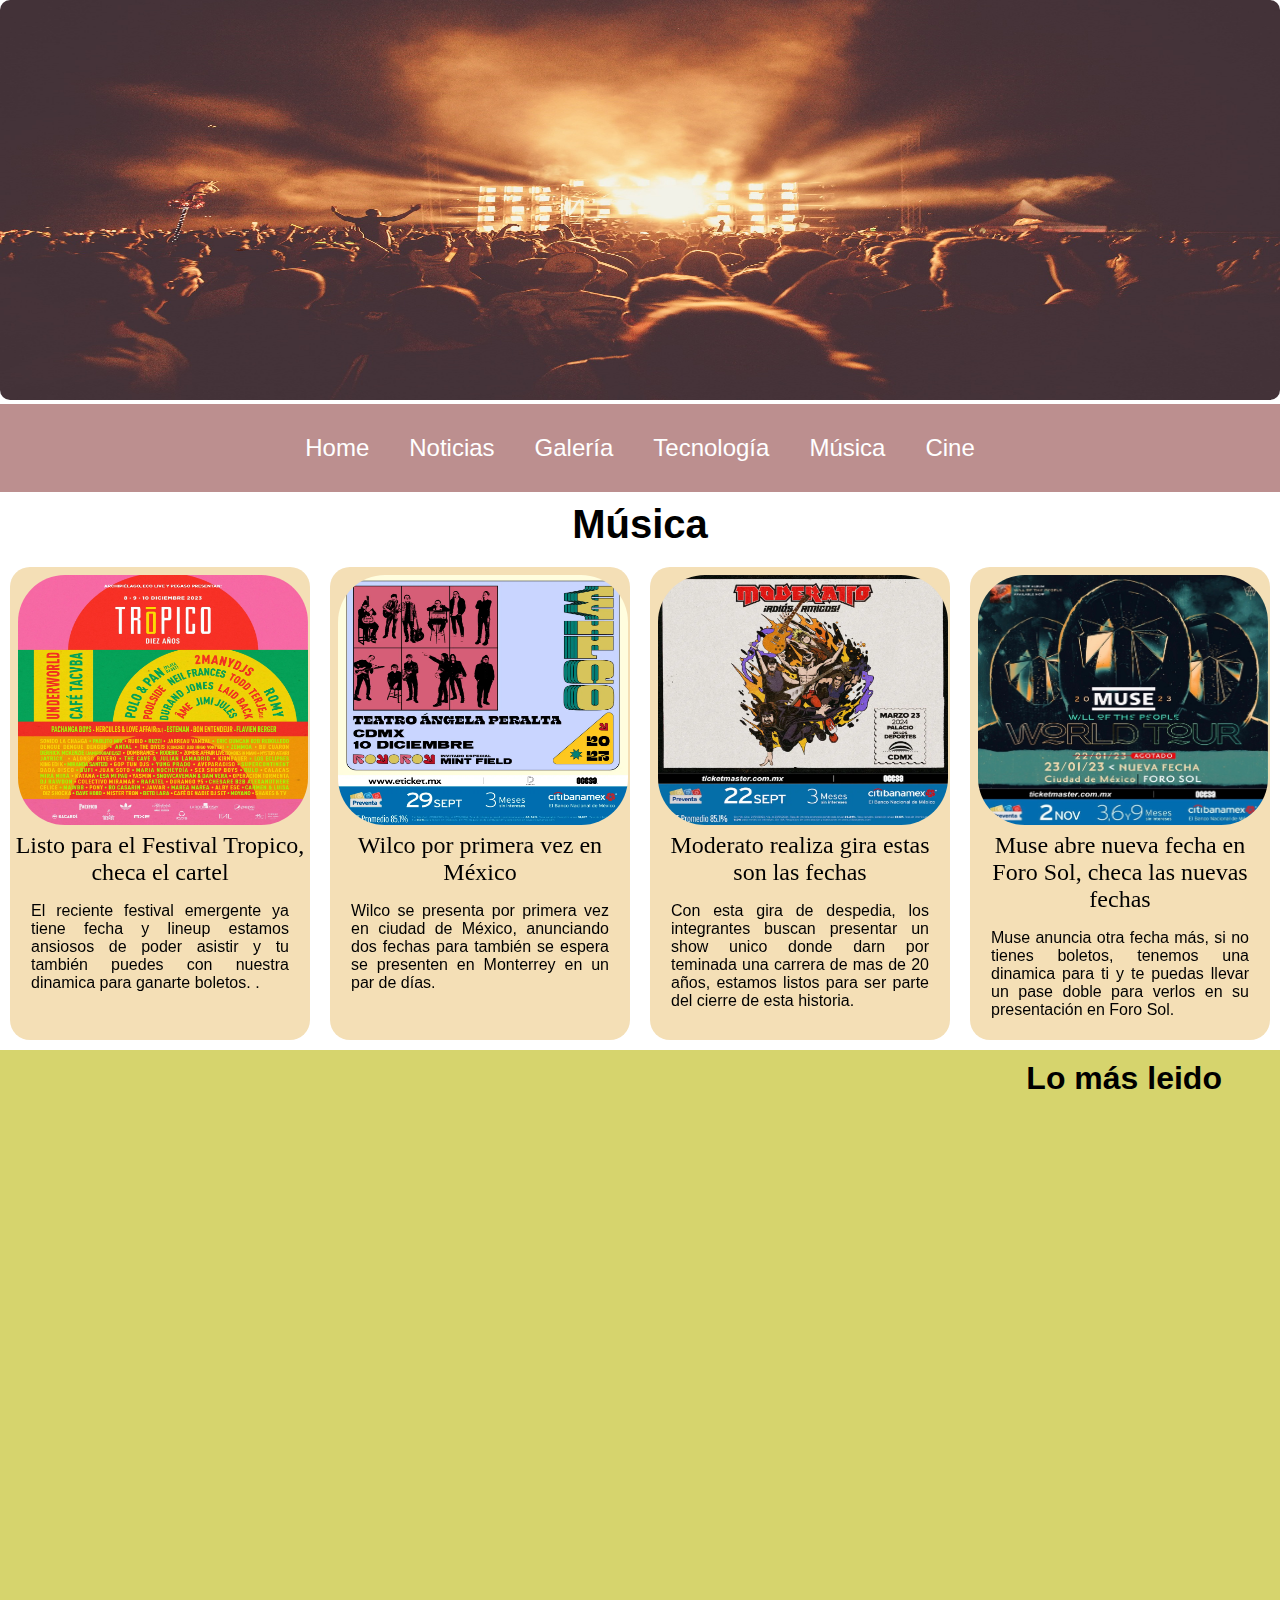
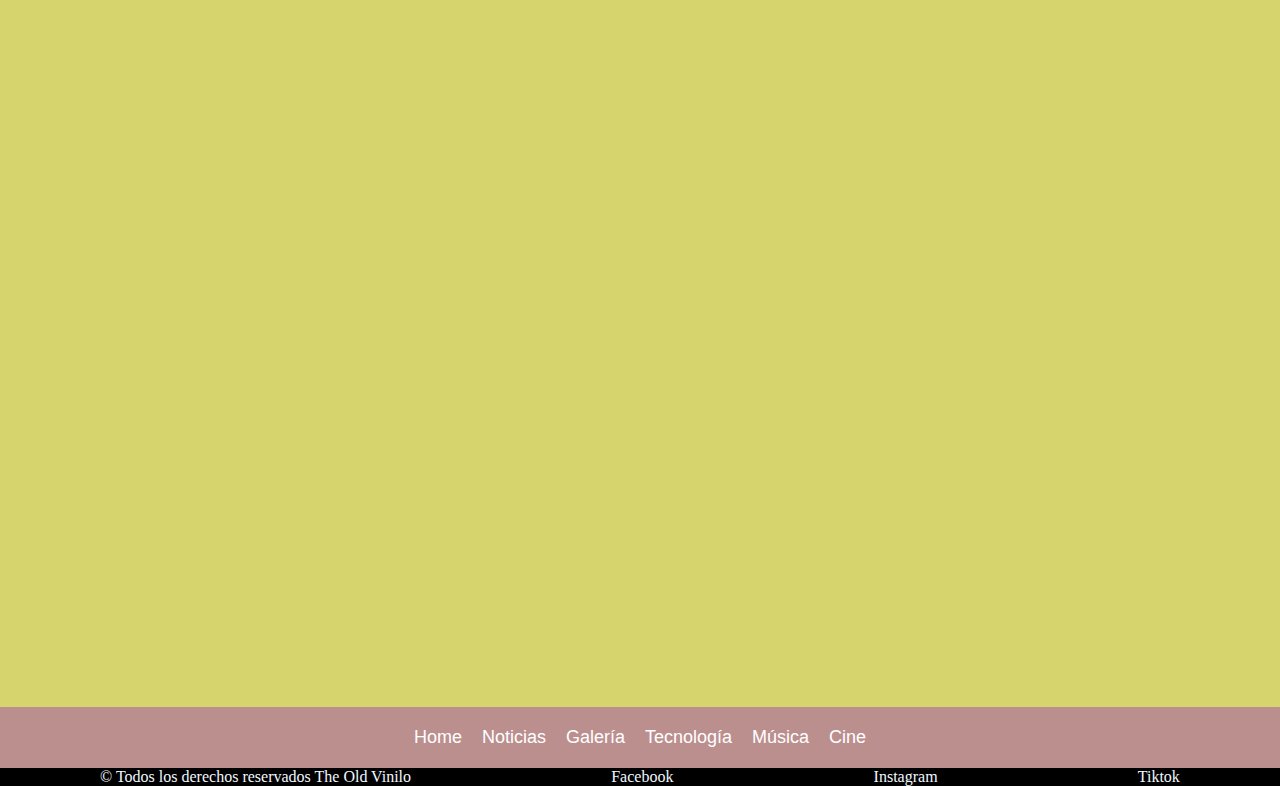
<file: pages/Musica.html>
<!DOCTYPE html>
<html lang="en">
<head>
    <meta charset="UTF-8">
    <meta name="viewport" content="width=device-width, initial-scale=1.0">
    <meta name="description" content="Esta pagina muestra todas las noticias relacionadas con la Música, nuevas canciones, conciertos, festivales musicales ">
    <meta name="keywords" content="conciertos, carteles festivales, nuevas canciones, artistas, bandas musicales, recintos, Foro Sol, Palacio de los deportes ">
    <title>Música</title>
    <link rel="stylesheet" href="../css/style.css">
    <link href="https://unpkg.com/aos@2.3.1/dist/aos.css" rel="stylesheet">
    <link rel="stylesheet"href="https://cdnjs.cloudflare.com/ajax/libs/animate.css/4.1.1/animate.min.css"/>
</head>
<body>
    <!-- inicia sección de navegación -->
    <header>
        <img src="../media/portada.jpg" alt="encabezado">
        <nav>
            <a href="../index.html">Home</a>
            <a href="Noticias.html">Noticias</a>
            <a href="Galeria.html">Galería</a>
            <a href="Tecnologia.html">Tecnología</a>
            <a href="Musica.html">Música</a>
            <a href="Cine.html">Cine</a>
        </nav>
    </header>
    <!-- fin navegación -->
    <h1 class="animate__animated animate__pulse">Música</h1>
    <!-- comienza sección noticias principales musica -->
    <section class="tarjetas-musica">
        <div class="tarjeta-musica"data-aos="flip-left">
            <img src="/media/cartel1.webp" alt="Festival Tropico">
            <a href="#">Listo para el Festival Tropico, checa el cartel</a>
            <p>El reciente festival emergente ya tiene fecha y lineup estamos ansiosos de poder asistir
                y tu también puedes con nuestra dinamica para ganarte boletos. .</p>
        </div>
        <div class="tarjeta-musica"data-aos="flip-left">
            <img src="/media/cartel2.webp" alt="Wilco concierto">
            <a href="#">Wilco por primera vez en México</a>
            <p>Wilco se presenta por primera vez en ciudad de México, anunciando dos fechas para también
                se espera se presenten en Monterrey en un par de días.
            </p>
        </div>
        <div class="tarjeta-musica"data-aos="flip-left">
            <img src="/media/cartel3.webp" alt="Moderato concierto">
            <a href="#">Moderato realiza gira estas son las fechas</a>
            <p>Con esta gira de despedia, los integrantes buscan presentar un show unico donde darn por teminada 
                una carrera de mas de 20 años, estamos listos para ser parte del cierre de esta historia.
        </div>
        <div class="tarjeta-musica"data-aos="flip-left">
            <img src="/media/cartel5.webp" alt="Muse concierto">
            <a href="#">Muse abre nueva fecha en Foro Sol, checa las nuevas fechas</a>
            <p>Muse anuncia otra fecha más, si no tienes boletos, tenemos una dinamica para ti y te puedas llevar
                un pase doble para verlos en su presentación en Foro Sol.
            </p>
        </div>
    </section>
     <!-- termina sección de noticias principales -->
    
    <!-- comienza contenido de noticias -->
    <main class="contenido-noticias">
        <ul>
            <li class="tarjeta"data-aos="fade-right">
                    <img src="../media/cartel6.webp"  alt="pelicula intensamente">
                    <a href="#">
                        <h3 >Def Leppard</h3>
                    </a>
                    <p>Se ha confirmado que Motley crue regresa ua vez mas y esta vez acompañado de Def Leppard
                        presentandose 3 fechas en el Foro Sol, tendán mas andas invitadas, esto como parte de su
                        gira despues de haber dicho que no tocarían mas.
                    </p>
                    <button class="">Continuar leyendo...</button>
                </li>
                <li class="tarjeta" data-aos="fade-right">
                    <img src="../media/cartel7.webp"  alt="Pelicula tiburon">
                    <a href="">
                        <h3>El EDC con el Lineup mas grande</h3>
                    </a>
                    <p>Se ha publicado el cartel para el EDC México en esta edición tiraron la casa por la ventana
                        ya que hay mas de 100 DJ en el cartel, y ahora ya no solo son 2 días, si no 3 dando cuenta 
                        del exito que ha tenido este festival.
                    </p>
                    <button class="">Continuar leyendo...</button>
                </li>
                <li class="tarjeta" data-aos="fade-right">
                    <a href="">
                        <h3 >Otro festival más llega</h3>
                    </a>
                    <img src="../media/cartel8.webp"  alt="Pelicula Exorcista">
                    <p >Aparte del EDC se confirma que un nuevo festival llega a México se trata de la primera edición
                        Vampire, trayendo bandas del punk, esta primera edición se celebrara en el Foro Sol, por lo que 
                        este recinto recibira mucho eventos.
                    </p>
                    <button class="">Continuar leyendo...</button>
                </li>
                <li class="tarjeta" data-aos="fade-right">
                    <a href="">
                        <h3>Llego Tame Impala a Palacio de los Deportes </h3>
                    </a>
                    <img src="../media/cartel9.webp"  alt="Despegue Cohete">
                    <p>Tame Impala la banda lidereada por Kevin Parker llega una vez más a la Ciudad de México con 2 fechas
                        contando en ambas presentaciones con un diferente invitado, se habla de que los acompañara la banda 
                        MGMT dado que se encuentran en CDMX.
                    </p>
                    <button class="">Continuar leyendo...</button>
                </li>
                <li class="tarjeta" data-aos="fade-right">
                    <a href="">
                        <h3>Ghost una vez más en CDMX</h3>
                    </a>
                    <img src="../media/concierto3.jpeg"  alt="incendio bosque">
                    <p>Ghost acaba de anunciar sus fechas en la Ciudad de México, dará 2 conciertos los cuales anteriormente
                        fueron cancelados debido a la pandemia mundial Covid y al parecer no vendrán solos ya que se rumora que
                        tengan bandas invitadas, esto aun no ha sido confirmado por la banda.
                    </p>
                    <button class="">Continuar leyendo...</button>
                </li>
        </ul>    
        <!-- comienza aside con noticias destacadas -->
        <aside>
            <ol start="1" class="lista-noticias">
                <h2>Lo más leido</h2>
                <li data-aos="flip-down">
                    <a href="#">
                        <h3> ¡50 añotes! ‘Band On The Run’ de Paul McCartney & Wings tendrá una edición especial</h3>
                    </a>
                </li>
                <li data-aos="flip-down">
                    <a href="#">
                        <h3> El Cruel World Festival regresará en 2024 con Duran Duran como headliner</h3>
                    </a>    
                </li>
                <li data-aos="flip-down">
                    <a href="#">
                        <h3> Checa a Belle and Sebastian en ‘Los Simpson’ tocando una rola nueva para Willie</h3>
                    </a>
                </li>
                <li data-aos="flip-down">
                    <a href="#">
                        <h3> ¿Quiénes son los 13 freestylers campeones en la Red Bull Batalla Internacional?</h3>
                    </a>
                </li>
                <li data-aos="flip-down">
                    <a href="#">
                        <h3> Así quedan las cinco fechas para los conciertos de Madonna en México</h3>
                    </a>
                </li>
                <li data-aos="flip-down">
                    <a href="#">
                        <h3> Beyoncé se avienta unas buenas rimas en su nueva rola “My House”</h3>
                    </a>
                </li>
                <li data-aos="flip-down">
                    <a href="#">
                        <h3> Weyes Blood sedujo a la CDMX con un concierto íntimo y etéreo en el Auditorio BB</h3>
                    </a>
                </li>
                <li data-aos="flip-down">
                    <a href="#">
                        <h3>Yard Act reflexiona sobre qué es la honestidad con su nueva rola “Petroleum”</h3>
                    </a>
                </li>
                <li data-aos="flip-down">
                    <a href="#">
                        <h3>Conoce a Anna Indiana, la primera artista creada por completo con inteligencia artificial</h3>
                    </a>
                </li>
                <li data-aos="flip-down">
                    <a href="#">
                        <h3>5 canciones que muestran la genialidad de Daniel Johnston</h3>
                    </a>
                </li>
                <li data-aos="flip-down">
                    <a href="#">
                        <h3>All Time Low nos cuenta sobre su nuevo disco y cuando se sintieron como The Beatles en México</h3>
                    </a>
                </li>
            </ol>
        </aside>
        <!-- termina sección videos y aside -->  
    </main>
    <!-- termina el contenido principal -->

    <!-- inicia footer -->
    <footer>
        <div>
            <nav>
                <a href="../index.html">Home</a>
                <a href="Noticias.html">Noticias</a>
                <a href="Galeria.html">Galería</a>
                <a href="Tecnologia.html">Tecnología</a>
                <a href="Musica.html">Música</a>
                <a href="Cine.html">Cine</a>
            </nav>
        </div>
        <div class="copy">
            &copy; Todos los derechos reservados The Old Vinilo 
            <a href="#">Facebook</a>
            <a href="#">Instagram</a>
            <a href="#">Tiktok</a>
        </div>
    </footer>
    <!-- termina footer -->
    <!-- script de funcionalidades de animaciones -->
    <script src="https://unpkg.com/aos@2.3.1/dist/aos.js"></script>
    <script>
        AOS.init();
      </script>
      <!-- termina scripts animaciones -->
</body>
</html>
</file>
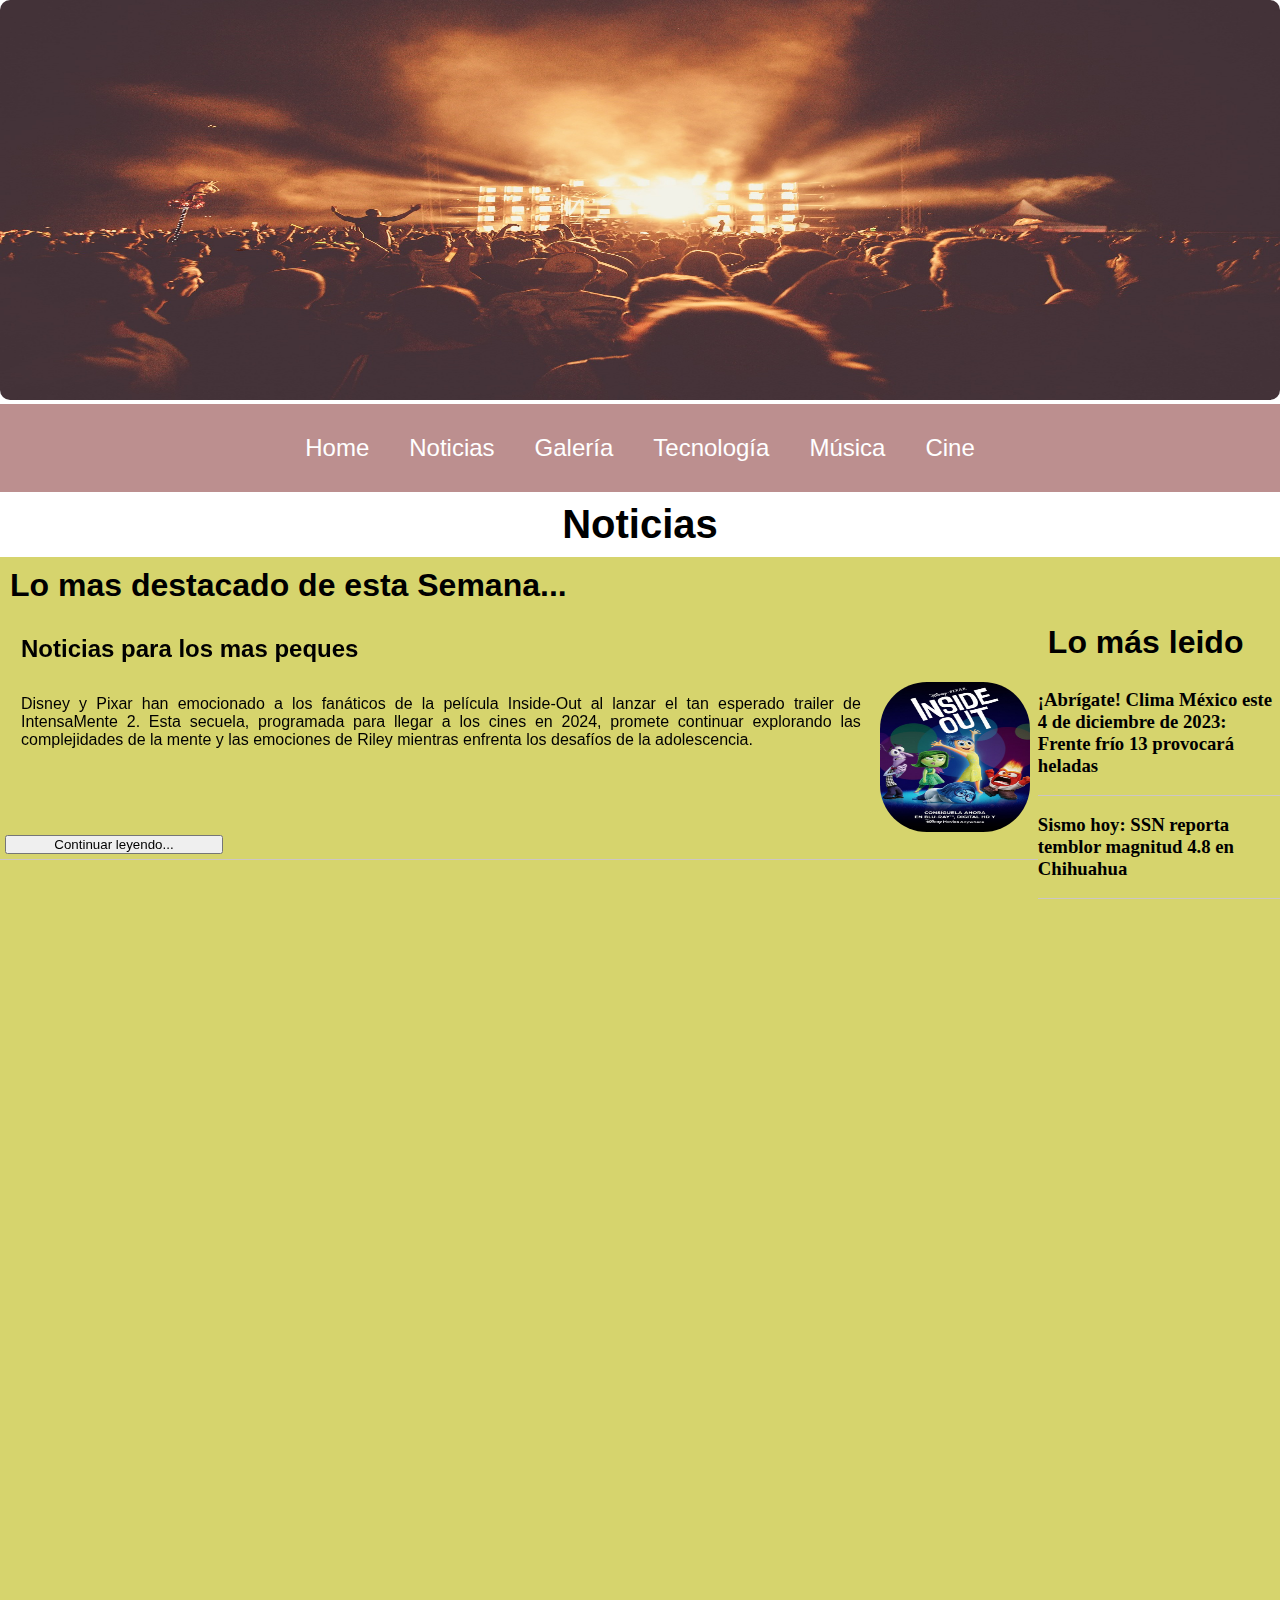
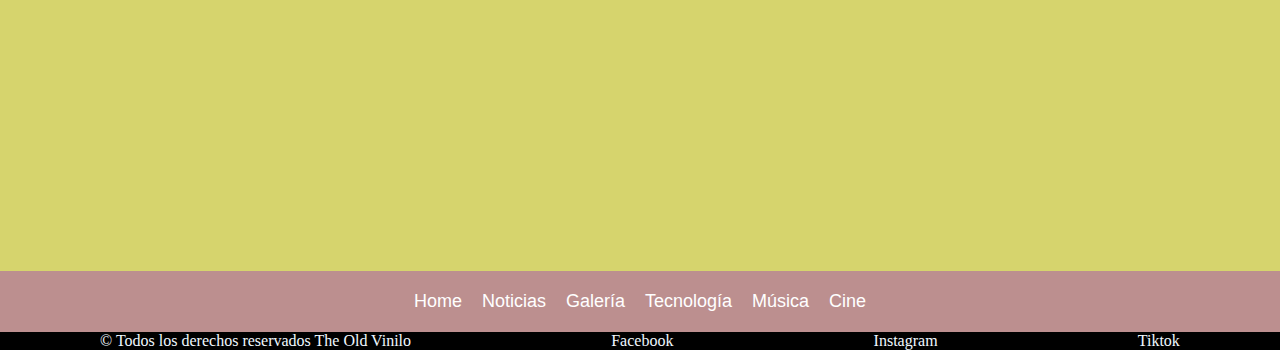
<file: pages/Noticias.html>
<!DOCTYPE html>
<html lang="en">
<head>
    <meta charset="UTF-8">
    <meta name="viewport" content="width=device-width, initial-scale=1.0">
    <meta name="description" content="Paginas de noticias recientes y las mas destacado en musica, cine, tecnologia">
    <meta name="keywords" content="imagenes, noticias, desastres, incendios, huracanes,carteles,conciertos,musica nueva, articulos,">
    <title>Noticias</title>
    <link rel="stylesheet" href="../css/style.css">
    <link href="https://cdn.jsdelivr.net/npm/bootstrap@5.0.2/dist/css/bootstrap.min.css" rel="stylesheet" integrity="sha384-EVSTQN3/azprG1Anm3QDgpJLIm9Nao0Yz1ztcQTwFspd3yD65VohhpuuCOmLASjC" crossorigin="anonymous">
    <link href="https://unpkg.com/aos@2.3.1/dist/aos.css" rel="stylesheet">
    <link rel="stylesheet"href="https://cdnjs.cloudflare.com/ajax/libs/animate.css/4.1.1/animate.min.css"/>

</head>
<body>
    <!-- inicia sección de navegación -->
    <header>
        <img src="../media/portada.jpg" alt="encabezado">
        <nav>
            <a href="../index.html">Home</a>
            <a href="Noticias.html">Noticias</a>
            <a href="Galeria.html">Galería</a>
            <a href="Tecnologia.html">Tecnología</a>
            <a href="Musica.html">Música</a>
            <a href="Cine.html">Cine</a>
        </nav>
    </header>
    <!-- fin navegación -->
    <h1 class="animate__animated animate__pulse">Noticias</h1>
    <div class="destacado">
        <h2>Lo mas destacado de esta Semana...</h2>
    </div>
    <!-- inicia contenido noticias -->
    <main class="contenido-noticias">
        <ul>
            <li class="tarjeta" data-aos="fade-right">
                    <img src="../media/pelicula1.jpeg"  alt="pelicula intensamente">
                    <a href="#">
                        <h3 >Noticias para los mas peques</h3>
                    </a>
                    <p>Disney y Pixar han emocionado a los fanáticos de la película 
                        Inside-Out al lanzar el tan esperado trailer de IntensaMente 2. 
                        Esta secuela, programada para llegar a los cines en 2024, promete 
                        continuar explorando las complejidades de la mente y las emociones de 
                        Riley mientras enfrenta los desafíos de la adolescencia.
                    </p>
                    <button class="">Continuar leyendo...</button>
                </li>
                <li class="tarjeta" data-aos="fade-right">
                    <img src="../media/pelicula2.jpeg"  alt="Pelicula tiburon">
                    <a href="">
                        <h3>Y en mas estrenos esta semana...</h3>
                    </a>
                    <p>A decir verdad el reestreno en cines de Tiburón era ya algo anunciado. Desde el año pasado Universal realizó una alianza con la compañía IMAX en la cual se anticipó que ambos clásicos 
                        de Spielberg llegarían al gran formato y a las salas de cine de nueva cuenta.
                    </p>
                    <button class="">Continuar leyendo...</button>
                </li>
                <li class="tarjeta" data-aos="fade-right">
                    <a href="">
                        <h3 >El terror se apodera de este mes</h3>
                    </a>
                    <img src="../media/pelicula4.jpg"  alt="Pelicula Exorcista">
                    <p >La copia que se proyectará será la versión extendida Director’s Cut, reestrenada en el año 2000 con sonido e imagen remasterizados y supervisados por el director. Además, incluye escenas icónicas que no 
                        aparecían en el metraje original, como la estremecedora escena de la escalera.
                    </p>
                    <button class="">Continuar leyendo...</button>
                </li>
                <li class="tarjeta" data-aos="fade-right">
                    <a href="">
                        <h3>Se realizo prueba de cohete a Marte</h3>
                    </a>
                    <img src="../media/cohete.jpg"  alt="Despegue Cohete">
                    <p>Starship, el cohete que podría llevar humanos a Marte, explota en prueba. Se planea que Starship vuele a Marte tan pronto como 2024, pero el primer ensayo de este cohete de 120 metros 
                        de altura explotó 4 minutos después del despegue.
                    </p>
                    <button class="">Continuar leyendo...</button>
                </li>
                <li class="tarjeta" data-aos="fade-right">
                    <a href="">
                        <h3>Incendio incontrolable</h3>
                    </a>
                    <img src="../media/incendio.jpg"  alt="incendio bosque">
                    <p>Se registra incendio forestal en bosque de chapultepec, autoridades se encuentran
                        investigando el motivo del incendio, personal de bomberos se encuentra en el area 
                        sofocando el incendio, sin embargo este se sigue extendiendo a mas areas.
                    </p>
                    <button class="">Continuar leyendo...</button>
                </li>
        </ul>    
        <!-- comienza aside con noticias destacadas -->
        <aside>
            <ol start="1" class="lista-noticias">
                <h2>Lo más leido</h2>
                <li>
                    <a href="#">
                        <h3> ¡Abrígate! Clima México este 4 de diciembre de 2023: Frente frío 13 provocará heladas</h3>
                    </a>
                </li>
                <li data-aos="flid-down">
                    <a href="#">
                        <h3> Sismo hoy: SSN reporta temblor magnitud 4.8 en Chihuahua</h3>
                    </a>    
                </li>
                <li data-aos="flip-down">
                    <a href="#">
                        <h3> ¡Inicia la semana! Hoy No Circula este lunes 4 de diciembre de 2023 en CDMX y Edomex</h3>
                    </a>
                </li>
                <li data-aos="flip-down">
                    <a href="#">
                        <h3> Conciertos y actividades gratis en la Verbena Navideña del Zócalo 2023 en CDMX</h3>
                    </a>
                </li>
                <li data-aos="flip-down">
                    <a href="#">
                        <h3> KISS se despidió de los escenarios tras 50 años de carrera</h3>
                    </a>
                </li>
                <li data-aos="flip-down">
                    <a href="#">
                        <h3> Llegó una tormenta solar fuerte y te explicamos lo que debes saber</h3>
                    </a>
                </li>
                <li data-aos="flip-down">
                    <a href="#">
                        <h3> Y la palabra del año 2023 de Oxford es “Rizz”, pero pocos entendimos qué significa</h3>
                    </a>
                </li>
                <li data-aos="flip-down">
                    <a href="#">
                        <h3> Teddy vs el emoji nerd: Un niño junta un montón de firmas para desaparecerlo</h3>
                    </a>
                </li>
            </ol>
        </aside>    
        <!-- comienza aside con noticias destacadas -->
    </main>
    <!-- comienza sección de noticias -->

     <!-- inicia footer -->
    <footer>
        <div>
            <nav>
                <a href="../index.html">Home</a>
                <a href="Noticias.html">Noticias</a>
                <a href="Galeria.html">Galería</a>
                <a href="Tecnologia.html">Tecnología</a>
                <a href="Musica.html">Música</a>
                <a href="Cine.html">Cine</a>
            </nav>
        </div>
        <div class="copy">
            &copy; Todos los derechos reservados The Old Vinilo 
            <a href="#">Facebook</a>
            <a href="#">Instagram</a>
            <a href="#">Tiktok</a>
        </div>
    </footer>
     <!-- termina footer -->

     <!-- script de funcionalidades de animaciones -->
    <script src="https://cdn.jsdelivr.net/npm/@popperjs/core@2.11.8/dist/umd/popper.min.js" integrity="sha384-I7E8VVD/ismYTF4hNIPjVp/Zjvgyol6VFvRkX/vR+Vc4jQkC+hVqc2pM8ODewa9r" crossorigin="anonymous"></script>
    <script src="https://cdn.jsdelivr.net/npm/bootstrap@5.3.2/dist/js/bootstrap.min.js" integrity="sha384-BBtl+eGJRgqQAUMxJ7pMwbEyER4l1g+O15P+16Ep7Q9Q+zqX6gSbd85u4mG4QzX+" crossorigin="anonymous"></script>
    <script src="https://unpkg.com/aos@2.3.1/dist/aos.js"></script>
    <script>
        AOS.init();
      </script>
      <!-- termina scripts animaciones -->
</body>
</html>
</file>
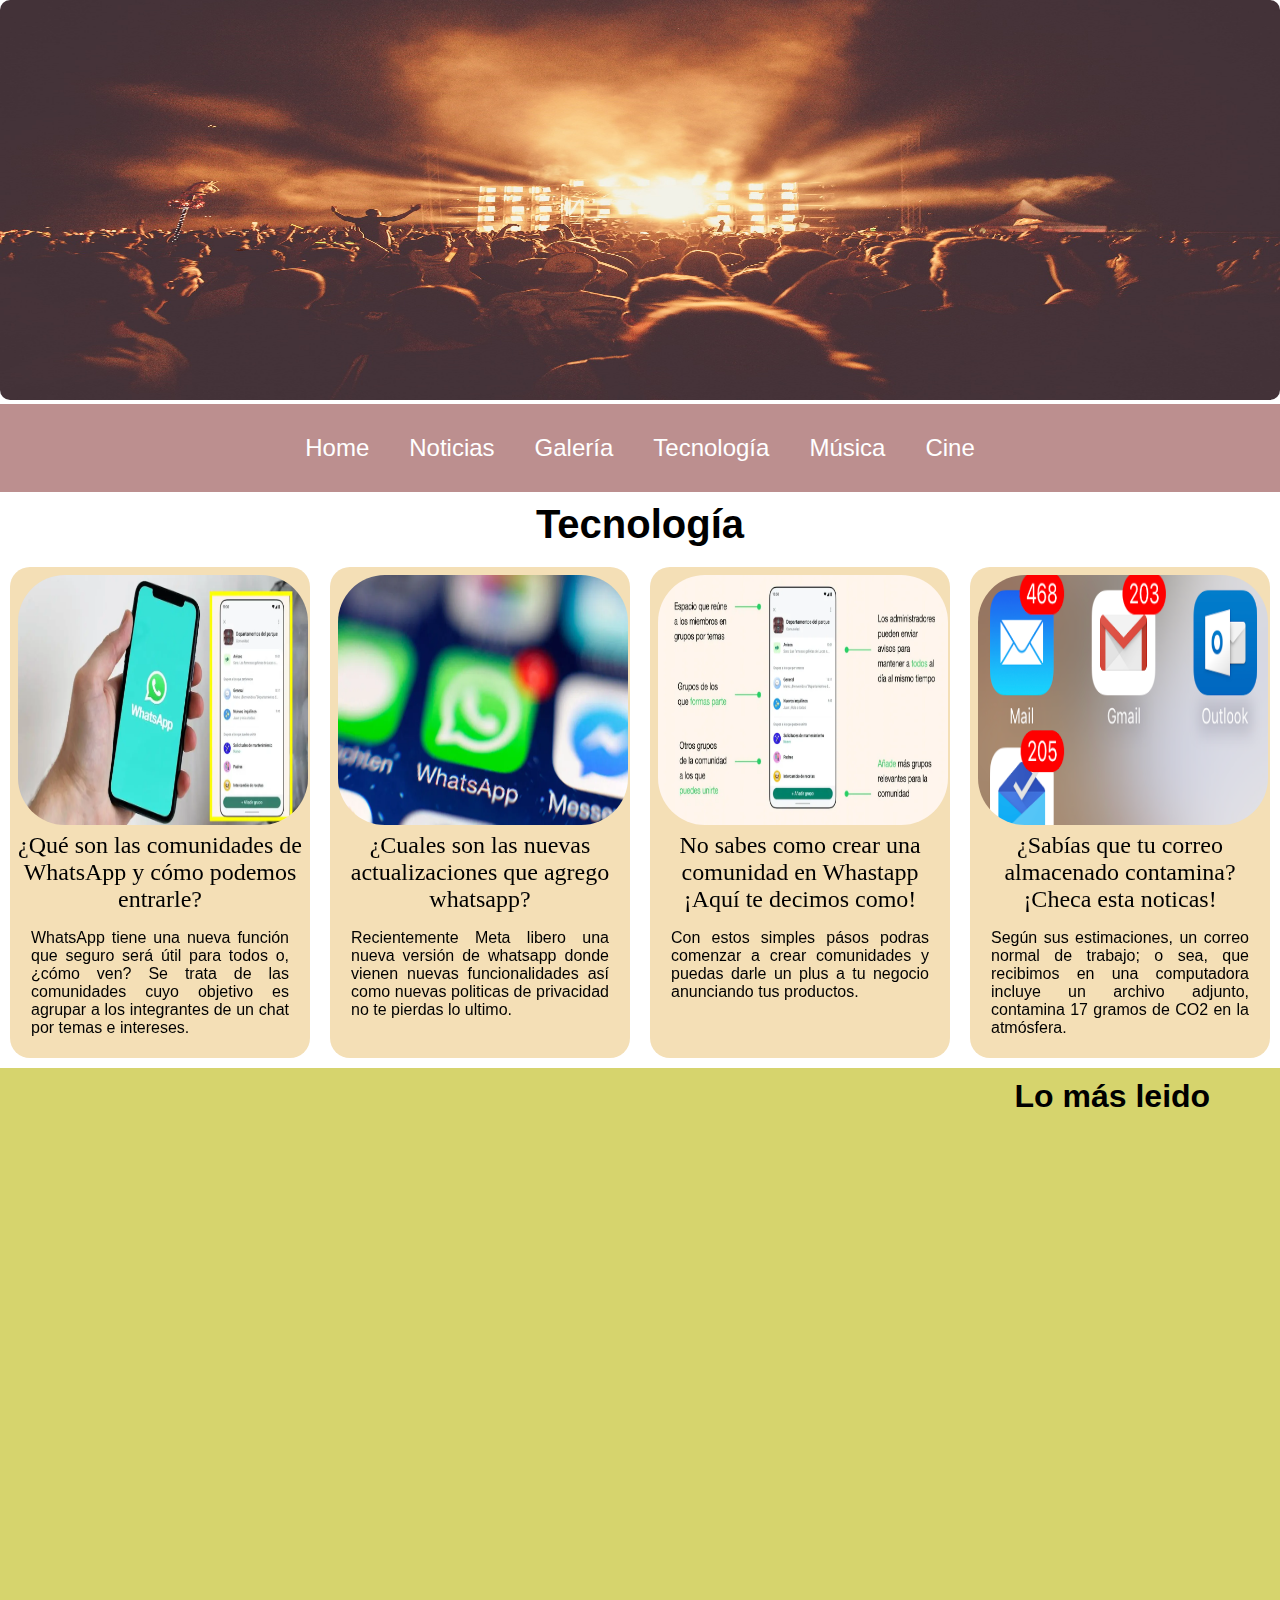
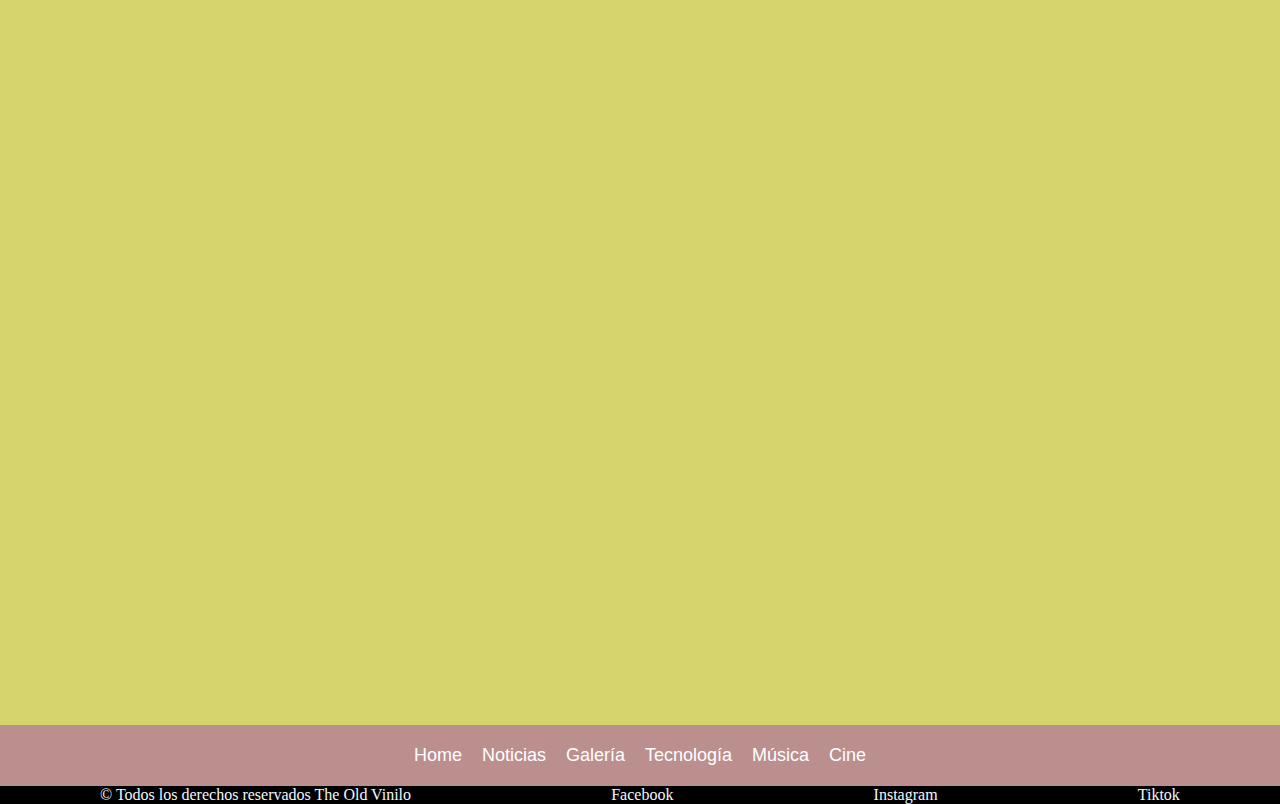
<file: pages/Tecnologia.html>
<!DOCTYPE html>
<html lang="en">
<head>
    <meta charset="UTF-8">
    <meta name="viewport" content="width=device-width, initial-scale=1.0">
    <meta name="description" content="Esta pagina muestra todas las noticias relacionadas con la tenologia, nuevos inventos, aplicaciones">
    <meta name="keywords" content="aplicaciones, whatsapp,tesla,autos,cohetes,estacion espacial, videojuegos, netflix, bitcoins, inversión, correo">
    <title>Tecnología</title>
    <link rel="stylesheet" href="../css/style.css">
    <link href="https://unpkg.com/aos@2.3.1/dist/aos.css" rel="stylesheet">
    <link rel="stylesheet"href="https://cdnjs.cloudflare.com/ajax/libs/animate.css/4.1.1/animate.min.css"/>
</head>
<body>
    <!-- inicia sección de navegación -->
    <header>
        <img src="../media/portada.jpg" alt="encabezado">
        <nav>
            <a href="../index.html">Home</a>
            <a href="Noticias.html">Noticias</a>
            <a href="Galeria.html">Galería</a>
            <a href="Tecnologia.html">Tecnología</a>
            <a href="Musica.html">Música</a>
            <a href="Cine.html">Cine</a>
        </nav>
    </header>
    <!-- fin navegación -->
    <h1 class="animate__animated animate__pulse">Tecnología</h1>
    <!-- comienza sección noticias principales -->
    <section class="tarjetas-tecno">
        <div class="tarjeta-tecno"data-aos="flip-left">
            <img src="/media/tecnologia1.webp" alt="Celular whatsapp">
            <a href="#">¿Qué son las comunidades de WhatsApp y cómo podemos entrarle?</a>
            <p>WhatsApp tiene una nueva función que seguro será útil para todos o, ¿cómo ven? Se trata de las comunidades cuyo objetivo 
            es agrupar a los integrantes de un chat por temas e intereses.</p>
        </div>
        <div class="tarjeta-tecno"data-aos="flip-left">
            <img src="/media/tecnologia2.webp" alt="Icono whatsapp">
            <a href="#">¿Cuales son las nuevas actualizaciones que agrego whatsapp?</a>
            <p>Recientemente Meta libero una nueva versión de whatsapp donde vienen nuevas funcionalidades
            así como nuevas politicas de privacidad no te pierdas lo ultimo.
            </p>
        </div>
        <div class="tarjeta-tecno"data-aos="flip-left">
            <img src="/media/tecnologia3.webp" alt="opciones whatsapp">
            <a href="#">No sabes como crear una comunidad en Whastapp ¡Aquí te decimos como!</a>
            <p>Con estos simples pásos podras comenzar a crear comunidades y puedas darle un plus a tu negocio
                anunciando tus productos.
            </p>
        </div>
        <div class="tarjeta-tecno"data-aos="flip-left">
            <img src="/media/tecnologia10.webp" alt="opciones whatsapp">
            <a href="#">¿Sabías que tu correo almacenado contamina? ¡Checa esta noticas!</a>
            <p>Según sus estimaciones, un correo normal de trabajo; o sea, que recibimos en una computadora incluye 
                un archivo adjunto, contamina 17 gramos de CO2 en la atmósfera.
            </p>
        </div>
    </section>
    <!-- termina sección de noticias principales -->
    
    <!-- comienza contenido de noticias -->
    <main class="contenido-noticias">
        <ul>
            <li class="tarjeta"data-aos="fade-right">
                    <img src="../media/tecnologia4.webp"  alt="pelicula intensamente">
                    <a href="#">
                        <h3 >Lo nuevo de Netflix</h3>
                    </a>
                    <p>Nexflix ha anunciando sus estrenos para este cierre de año 2023, nos lanzamos
                        a su evento en el World Trade Center, donde presentaron las nuevas temporadas de
                        algunas series, asi como peliculas proximas a estrenarse en su plataforma.
                    </p>
                    <button class="">Continuar leyendo...</button>
                </li>
                <li class="tarjeta" data-aos="fade-right">
                    <img src="../media/tecnologia5.webp"  alt="Pelicula tiburon">
                    <a href="">
                        <h3>Llegan los video juegos a Netflix</h3>
                    </a>
                    <p>Esta semana Netflix anuncio que estara incluyendo nuevos juegos en su plataforma de
                        juegos, entre ellos llegan GTA 3, además presentaron algunos otros titulos independientes
                        que llegaran este cierre de año checa la lista completa.
                    </p>
                    <button class="">Continuar leyendo...</button>
                </li>
                <li class="tarjeta" data-aos="fade-right">
                    <a href="">
                        <h3 >Cybertruck llega a México</h3>
                    </a>
                    <img src="../media/tecnoogia6.webp"  alt="Pelicula Exorcista">
                    <p >Tesla anuncio que proximamente llegara la Cybertruck a México, te contamos mas acerca
                        de las funcionalidades que incluira esta camioneta de lujo, así como los precios de venta
                        caber recordar que si quieres obtener uno tienes que darte de alta en su lista de espera.
                    </p>
                    <button class="">Continuar leyendo...</button>
                </li>
                <li class="tarjeta" data-aos="fade-right">
                    <a href="">
                        <h3>Llegan trupulantes a la Estación Espacial </h3>
                    </a>
                    <img src="../media/tecnologia7.webp"  alt="Despegue Cohete">
                    <p>Este fin de semana arribaron a la Estación Espacial nuevos tripulante, esto después de que
                        SpaceX probara sus nuevo cohetes, esto es un hito muy importante ya que no se habían realizado
                        salidas del planeta en mas de 10 años.
                    </p>
                    <button class="">Continuar leyendo...</button>
                </li>
                <li class="tarjeta" data-aos="fade-right">
                    <a href="">
                        <h3>¿Buscando donde invertir?</h3>
                    </a>
                    <img src="../media/tecnologia8.webp"  alt="incendio bosque">
                    <p>Recientemente el banco de México esta incursionando en el tema de las criptomonedas,
                        acá te platicamos como esta la movida, y como tus puedes comenzar a comprar tus primeros 
                        bitcoins.
                    </p>
                    <button class="">Continuar leyendo...</button>
                </li>
        </ul>    
        <!-- comienza aside con noticias destacadas -->
        <aside>
            <ol start="1" class="lista-noticias">
                <h2>Lo más leido</h2>
                <li data-aos="flip-down">
                    <a href="#">
                        <h3> La historia detrás del “It’s in the game”, mítico intro de los videojuegos de EA Sports</h3>
                    </a>
                </li>
                <li data-aos="flip-down">
                    <a href="#">
                        <h3> Probamos el nuevo videojuego ‘UFC 5’ y estos fueron los 4 mejores nocauts que vimos</h3>
                    </a>    
                </li>
                <li data-aos="flip-down">
                    <a href="#">
                        <h3> Rumbo al futuro: Platicamos con William T. Harris</h3>
                    </a>
                </li>
                <li data-aos="flip-down">
                    <a href="#">
                        <h3> El James Webb y la historia de cómo encontraron una galaxia gemela a la Vía Láctea</h3>
                    </a>
                </li>
                <li data-aos="flip-down">
                    <a href="#">
                        <h3> Y ya hay director para la peli: Lo que sabemos del live-action de ‘The Legend of Zelda’</h3>
                    </a>
                </li>
                <li data-aos="flip-down">
                    <a href="#">
                        <h3> Estos son los 5 videojuegos que más estrés generan al jugarlos</h3>
                    </a>
                </li>
                <li data-aos="flip-down">
                    <a href="#">
                        <h3> 5 razones por las que es imposible jugar Mario Kart sin decir groserías</h3>
                    </a>
                </li>
                <li data-aos="flip-down">
                    <a href="#">
                        <h3>Grok AI: ¿Qué es y cómo usar la IA de X lanzada por Elon Musk?</h3>
                    </a>
                </li>
                <li data-aos="flip-down">
                    <a href="#">
                        <h3>La misión Lucy de la NASA fue a explorar un asteroide y le encontró “un hermanito”</h3>
                    </a>
                </li>
                <li data-aos="flip-down">
                    <a href="#">
                        <h3>Chip M3 y nueva generación de iMac: Todo lo que se anunció en el ‘Scary Fast’ de Apple</h3>
                    </a>
                </li>
                <li data-aos="flip-down">
                    <a href="#">
                        <h3>Grok AI: ¿Qué es y cómo usar la IA de X lanzada por Elon Musk?</h3>
                    </a>
                </li>
            </ol>
        </aside>    
        <!-- termina sección videos y aside -->
    </main>
    <!-- termina el contenido principal -->

    <!-- inicia footer -->
    <footer>
        <div>
            <nav>
                <a href="../index.html">Home</a>
                <a href="Noticias.html">Noticias</a>
                <a href="Galeria.html">Galería</a>
                <a href="Tecnologia.html">Tecnología</a>
                <a href="Musica.html">Música</a>
                <a href="Cine.html">Cine</a>
            </nav>
        </div>
        <div class="copy">
            &copy; Todos los derechos reservados The Old Vinilo 
            <a href="#">Facebook</a>
            <a href="#">Instagram</a>
            <a href="#">Tiktok</a>
        </div>
    </footer>
    <!-- termina footer -->
    <!-- script de funcionalidades de animaciones -->
    <script src="https://unpkg.com/aos@2.3.1/dist/aos.js"></script>
    <script>
        AOS.init();
      </script>
    <!-- termina scripts animaciones -->
</body>
</html>
</file>
<file: css/style.css>
@charset "UTF-8";
* {
  margin: 0;
  padding: 0;
}

html {
  box-sizing: border-box;
}

header img {
  width: 100%;
  height: 400px;
  border-radius: 10px;
}
header nav {
  background-color: rosybrown;
  padding: 10px;
  text-align: center;
  display: flex;
  justify-content: center;
}
header a {
  text-decoration: none;
  font-family: Verdana, Geneva, Tahoma, sans-serif;
  font-size: 1.5rem;
  color: white;
  padding: 20px;
}
header a:hover {
  color: rgb(78, 42, 42);
}

@media (max-width: 360px) {
  header nav {
    padding: 10px;
    text-align: center;
    display: flex;
    flex-direction: column;
  }
}
/* contenido principal pagina inicio */
main {
  background-color: #D6D46D;
}
main .principal {
  display: flex;
  align-items: center;
}
main .principal img {
  width: 650px;
  height: 500px;
  padding: 20px;
  border-radius: 50px;
}
main .principal p {
  font-family: Verdana, Geneva, Tahoma, sans-serif;
  font-size: 2rem;
  padding: 5rem;
  text-align: justify;
  padding: 50px;
}
main .principal p:hover {
  text-decoration: underline;
}

.tarjetas-home {
  display: grid;
  grid-template-columns: repeat(4, 1fr);
}
.tarjetas-home .tarjeta-home {
  background-color: #F4DFB6;
  margin: 10px;
  padding: 5px;
  border-radius: 20px;
  transition: box-shadow 0.3s ease-in-out;
}
.tarjetas-home .tarjeta-home:hover {
  box-shadow: 0 8px 10px rgba(31, 1, 1, 0.2);
}
.tarjetas-home .tarjeta-home img {
  width: 100%;
  height: 250px;
  padding: 3px;
  border-radius: 50px;
}
.tarjetas-home .tarjeta-home a {
  text-decoration: none;
  color: black;
  display: grid;
  grid-row: 1/2;
  text-align: center;
  font-size: 1.5rem;
}
.tarjetas-home .tarjeta-home a:hover {
  text-decoration: underline;
}
.tarjetas-home .tarjeta-home p {
  font-family: Verdana, Geneva, Tahoma, sans-serif;
  font-size: 1.5rem;
  text-align: justify;
  padding: 1rem;
  font-size: 1rem;
}

.secvideo {
  background-color: rgb(63, 82, 164);
  display: flex;
  flex-direction: row;
}
.secvideo h3 {
  font-size: 1.5rem;
  font-family: Verdana, Geneva, Tahoma, sans-serif;
  color: black;
  padding: 1rem;
}
.secvideo p {
  font-family: Verdana, Geneva, Tahoma, sans-serif;
  font-size: 1.5rem;
  text-align: justify;
  padding: 1rem;
}
.secvideo iframe {
  width: 90%;
  height: 460px;
  padding: 1rem;
}

aside {
  color: black;
  background-color: #D6D46D;
  width: 45%;
}
aside li {
  list-style: none;
}
aside li img {
  width: 250px;
  height: 250px;
  padding-left: 10px;
  border-radius: 50px;
}

/* adaptación dispositivos moviles */
@media (max-width: 768px) {
  main {
    width: 100%;
  }
  main .principal {
    flex-direction: column;
  }
  main .principal img {
    width: 100%;
    padding: 0;
  }
  main .principal p {
    font-family: Verdana, Geneva, Tahoma, sans-serif;
    font-size: 1rem;
    text-align: justify;
    padding: 16px;
  }
  .secundario {
    flex-direction: column;
    align-items: center;
  }
  aside li img {
    padding: 5px;
  }
}
@media (max-width: 360px) {
  main .principal {
    flex-direction: column;
  }
  main .principal img {
    width: 100%;
    padding: 0;
  }
  main .principal p {
    font-family: Verdana, Geneva, Tahoma, sans-serif;
    font-size: 1rem;
    text-align: justify;
    padding: 16px;
  }
  .tarjetas-home {
    grid-template-columns: repeat(1, 1FR);
  }
  .secvideo {
    flex-direction: column;
  }
  .secvideo iframe {
    height: 350px;
  }
  .secvideo p {
    font-family: Verdana, Geneva, Tahoma, sans-serif;
    font-size: 1rem;
    text-align: justify;
    padding: 16px;
  }
  aside {
    width: 100%;
  }
  aside li {
    padding: 1.5rem;
  }
  aside li img {
    width: 100%;
  }
}
footer nav {
  background-color: rosybrown;
  padding: 10px;
  text-align: center;
  display: flex;
  justify-content: center;
}
footer nav a {
  text-decoration: none;
  font-family: Verdana, Geneva, Tahoma, sans-serif;
  font-size: large;
  color: white;
  padding: 10px;
}
footer nav a:hover {
  color: rgb(78, 42, 42);
}

.copy {
  display: flex;
  flex-direction: row;
  justify-content: space-around;
  background-color: black;
  color: aliceblue;
}
.copy a {
  text-decoration: none;
  color: aliceblue;
}

@media (max-width: 360px) {
  footer nav {
    flex-direction: column;
  }
  .copy {
    flex-direction: column;
    align-items: center;
  }
}
/* contenido principal noticias */
.destacado {
  background-color: #D6D46D;
  display: flex;
}

.contenido-noticias {
  display: flex;
  justify-content: space-between;
}
.contenido-noticias img {
  width: 150px;
  height: 150px;
  padding: 3px;
  border-radius: 50px;
}
.contenido-noticias .tarjeta {
  display: grid;
  grid-template-columns: repeat(2, 1fr);
  border-bottom: 1px solid rgb(204, 198, 198);
  padding: 5px;
}
.contenido-noticias .tarjeta:last-of-type {
  border: 0;
}
.contenido-noticias .tarjeta h3 {
  font-size: 1.5rem;
  font-family: Verdana, Geneva, Tahoma, sans-serif;
  color: black;
  padding: 1rem;
  grid-column: 1/2;
}
.contenido-noticias .tarjeta p {
  font-family: Verdana, Geneva, Tahoma, sans-serif;
  font-size: 1rem;
  text-align: justify;
  padding: 1rem;
  grid-column: 1/3;
}
.contenido-noticias .tarjeta img {
  width: 150px;
  height: 150px;
  padding: 3px;
  border-radius: 50px;
  grid-column: 3/4;
  grid-row: 2/3;
}
.contenido-noticias .tarjeta a {
  text-decoration: none;
  color: black;
}
.contenido-noticias .tarjeta a:hover {
  text-decoration: underline;
}
.contenido-noticias .tarjeta button {
  grid-column: 1/2;
  width: 50%;
}
.contenido-noticias aside li {
  border-bottom: 1px solid rgb(204, 198, 198);
}
.contenido-noticias aside li:last-of-type {
  border: 0;
}
.contenido-noticias aside li a {
  text-decoration: none;
  color: black;
  padding: 5px;
}
.contenido-noticias aside li a:hover {
  text-decoration: underline;
}

@media (max-width: 768px) {
  .contenido-noticias {
    flex-direction: column;
    align-items: center;
  }
}
@media (max-width: 360px) {
  .contenido-noticias {
    flex-direction: column;
    align-items: center;
  }
  .contenido-noticias ul {
    padding: 5px;
  }
  .contenido-noticias ul .tarjeta {
    display: grid;
    grid-template-columns: repeat(1, 1fr);
    border-bottom: 1px solid rgb(204, 198, 198);
    padding: 5px;
  }
  .contenido-noticias ul .tarjeta:last-of-type {
    border: 0;
  }
  .contenido-noticias ul .tarjeta p {
    font-family: Verdana, Geneva, Tahoma, sans-serif;
    font-size: 1rem;
    text-align: justify;
    padding: 16px;
  }
  .contenido-noticias ul .tarjeta img {
    width: 100%;
    height: 250px;
    grid-column: 1/2;
    grid-row: 2/2;
  }
  .contenido-noticias ul .tarjeta a {
    text-decoration: none;
    color: black;
  }
  .contenido-noticias ul .tarjeta a:hover {
    text-decoration: underline;
  }
  .contenido-noticias ul .tarjeta button {
    grid-column: 1/2;
    width: 50%;
  }
}
/* contenido de la galeria */
main div .img-carrusel {
  width: 100%;
  height: 500px;
}

section h2 {
  font-size: 2rem;
  font-family: Verdana, Geneva, Tahoma, sans-serif;
  color: black;
  padding: 10px;
  text-align: center;
}
section .galeria {
  display: grid;
  grid-template-columns: repeat(4, 1fr);
}
section .img-propia {
  width: 100%;
  height: 350px;
  padding: 5px;
}

@media (max-width: 360px) {
  section h2 {
    font-size: 2rem;
    font-family: Verdana, Geneva, Tahoma, sans-serif;
    color: black;
    padding: 10px;
    text-align: center;
  }
  section .galeria {
    display: grid;
    grid-template-columns: repeat(2, 1fr);
  }
  section .img-propia {
    width: 180px;
    height: 250px;
    padding: 10px;
  }
}
/* contenido de la pagina de tecnologia */
.tarjetas-tecno {
  display: grid;
  grid-template-columns: repeat(4, 1fr);
}
.tarjetas-tecno .tarjeta-tecno {
  background-color: #F4DFB6;
  margin: 10px;
  padding: 5px;
  border-radius: 20px;
  transition: box-shadow 0.3s ease-in-out;
}
.tarjetas-tecno .tarjeta-tecno:hover {
  box-shadow: 0 8px 10px rgba(31, 1, 1, 0.2);
}
.tarjetas-tecno .tarjeta-tecno img {
  width: 100%;
  height: 250px;
  padding: 3px;
  border-radius: 50px;
}
.tarjetas-tecno .tarjeta-tecno a {
  text-decoration: none;
  color: black;
  display: grid;
  grid-row: 1/2;
  text-align: center;
  font-size: 1.5rem;
}
.tarjetas-tecno .tarjeta-tecno a:hover {
  text-decoration: underline;
}
.tarjetas-tecno .tarjeta-tecno p {
  font-family: Verdana, Geneva, Tahoma, sans-serif;
  font-size: 1.5rem;
  text-align: justify;
  padding: 1rem;
  font-size: 1rem;
}

@media (max-width: 768px) {
  .tarjetas-tecno {
    display: grid;
    grid-template-columns: repeat(2, 1fr);
  }
}
@media (max-width: 360px) {
  .tarjetas-tecno {
    grid-template-columns: repeat(1, 1fr);
  }
}
/* contenido de la pagina de musica */
.tarjetas-musica {
  display: grid;
  grid-template-columns: repeat(4, 1fr);
}
.tarjetas-musica .tarjeta-musica {
  background-color: #F4DFB6;
  margin: 10px;
  padding: 5px;
  border-radius: 20px;
  transition: box-shadow 0.3s ease-in-out;
}
.tarjetas-musica .tarjeta-musica:hover {
  box-shadow: 0 8px 10px rgba(31, 1, 1, 0.2);
}
.tarjetas-musica .tarjeta-musica img {
  width: 100%;
  height: 250px;
  padding: 3px;
  border-radius: 50px;
}
.tarjetas-musica .tarjeta-musica a {
  text-decoration: none;
  color: black;
  display: grid;
  grid-row: 1/2;
  text-align: center;
  font-size: 1.5rem;
}
.tarjetas-musica .tarjeta-musica a:hover {
  text-decoration: underline;
}
.tarjetas-musica .tarjeta-musica p {
  font-family: Verdana, Geneva, Tahoma, sans-serif;
  font-size: 1.5rem;
  text-align: justify;
  padding: 1rem;
  font-size: 1rem;
}

@media (max-width: 768px) {
  .tarjetas-musica {
    display: grid;
    grid-template-columns: repeat(2, 1fr);
  }
}
@media (max-width: 360px) {
  .tarjetas-musica {
    grid-template-columns: repeat(1, 1fr);
  }
}
/* estilos de pagina de cine */
.tarjetas-cine {
  display: grid;
  grid-template-columns: repeat(4, 1fr);
}
.tarjetas-cine .tarjeta-cine {
  background-color: #F4DFB6;
  margin: 10px;
  padding: 5px;
  border-radius: 20px;
  transition: box-shadow 0.3s ease-in-out;
}
.tarjetas-cine .tarjeta-cine:hover {
  box-shadow: 0 8px 10px rgba(31, 1, 1, 0.2);
}
.tarjetas-cine .tarjeta-cine img {
  width: 100%;
  height: 250px;
  padding: 3px;
  border-radius: 50px;
}
.tarjetas-cine .tarjeta-cine a {
  text-decoration: none;
  color: black;
  display: grid;
  grid-row: 1/2;
  text-align: center;
  font-size: 1.5rem;
}
.tarjetas-cine .tarjeta-cine a:hover {
  text-decoration: underline;
}
.tarjetas-cine .tarjeta-cine p {
  font-family: Verdana, Geneva, Tahoma, sans-serif;
  font-size: 1.5rem;
  text-align: justify;
  padding: 1rem;
  font-size: 1rem;
}

@media (max-width: 768px) {
  .tarjetas-cine {
    display: grid;
    grid-template-columns: repeat(2, 1fr);
  }
}
@media (max-width: 360px) {
  .tarjetas-cine {
    grid-template-columns: repeat(1, 1fr);
  }
}
h1 {
  text-align: center;
  font-size: 2.5rem;
  font-family: Verdana, Geneva, Tahoma, sans-serif;
  padding: 10px;
}

h2 {
  font-size: 2rem;
  font-family: Verdana, Geneva, Tahoma, sans-serif;
  color: black;
  padding: 10px;
}

/*# sourceMappingURL=style.css.map */
</file>
